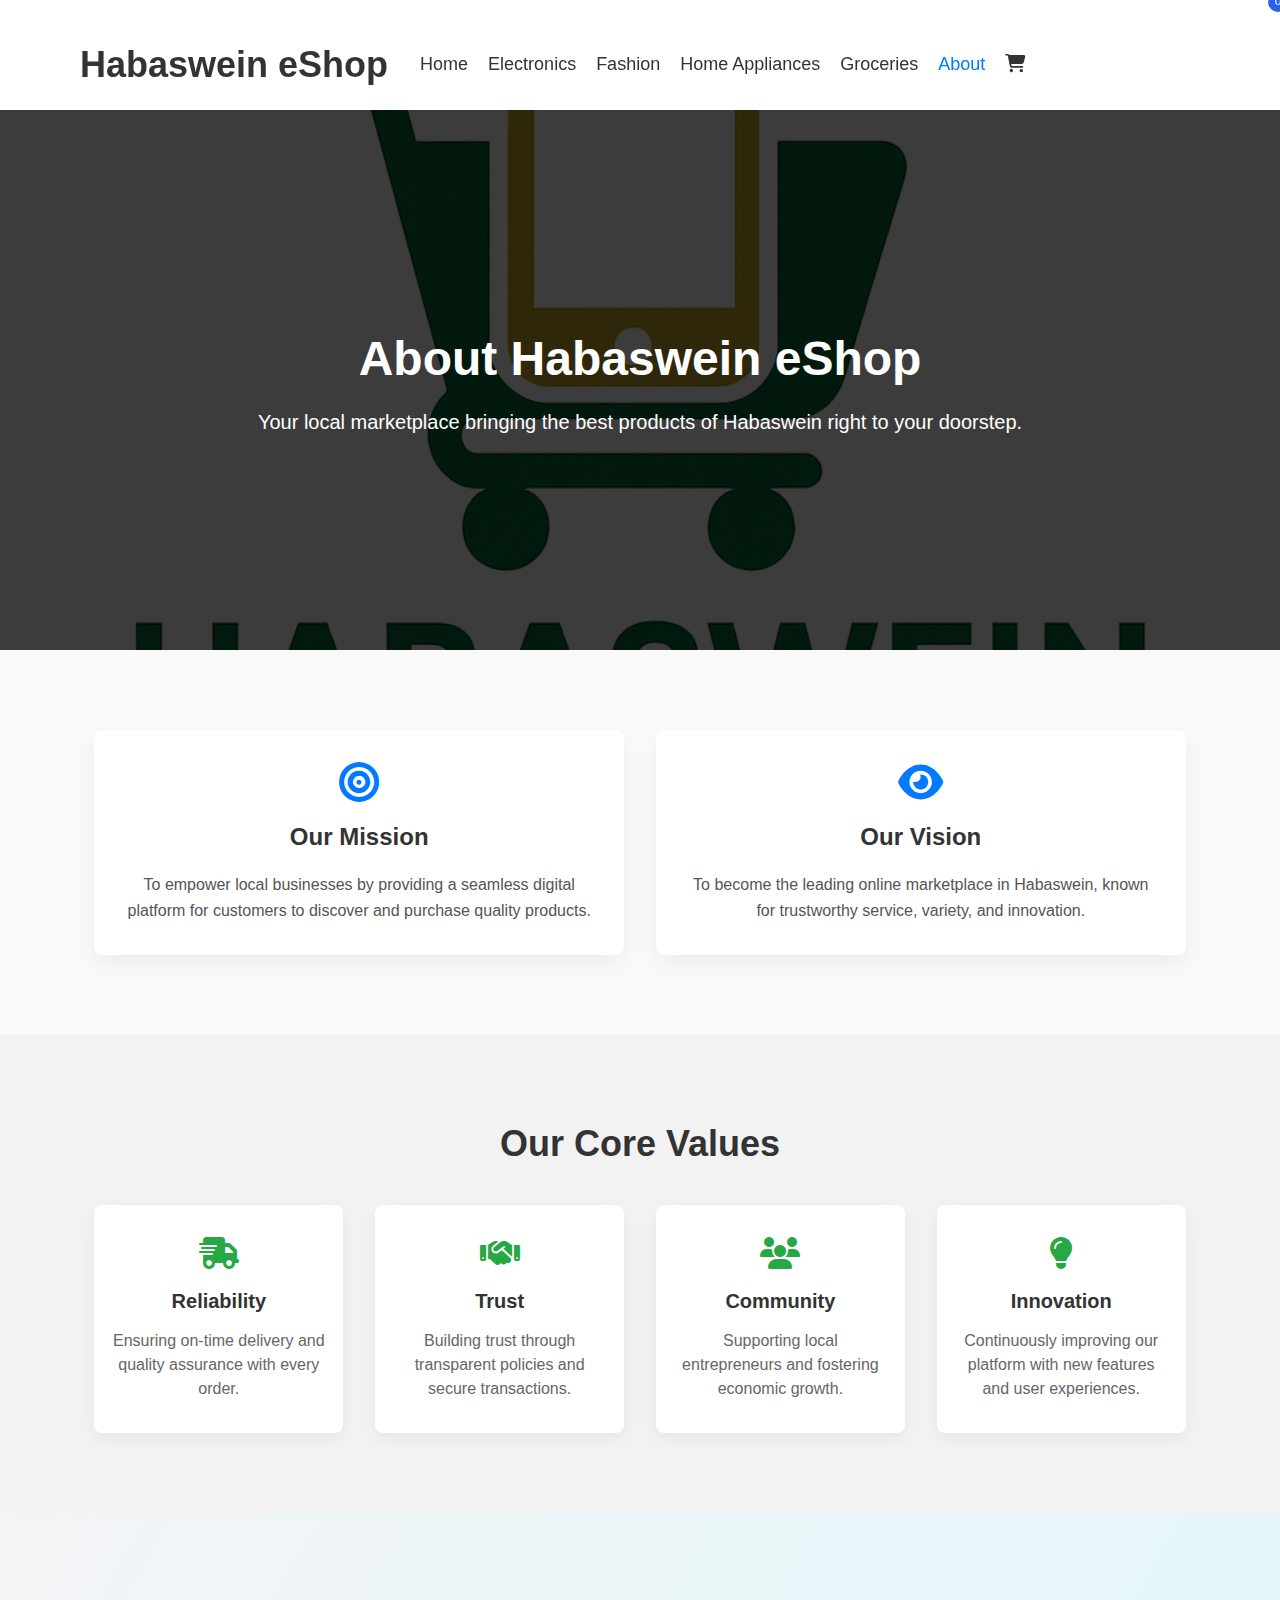
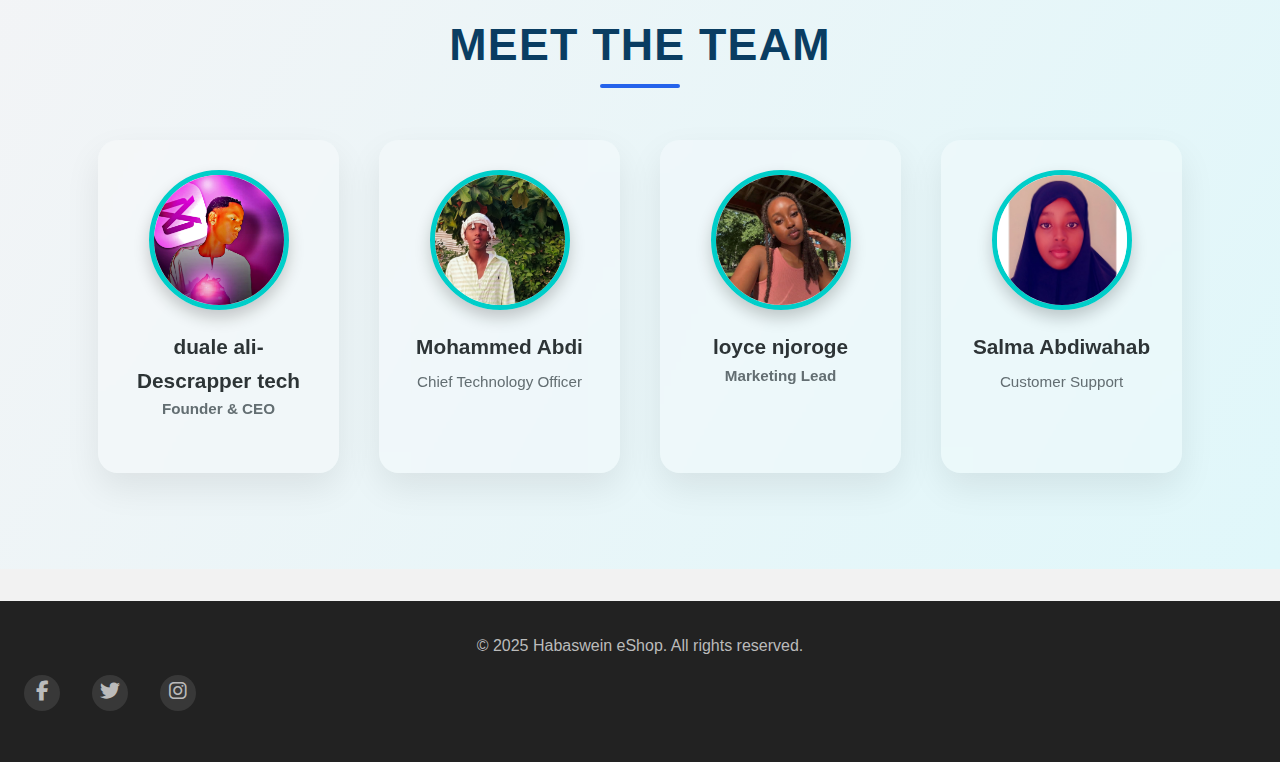
<file: about.html>
<!DOCTYPE html>
<html lang="en">
<head>
  <meta charset="UTF-8">
  <meta name="viewport" content="width=device-width, initial-scale=1.0">
  <title>About Us - Habaswein eShop</title>
  <link rel="stylesheet" href="css/style.css">
  <link rel="stylesheet" href="https://cdnjs.cloudflare.com/ajax/libs/font-awesome/6.5.0/css/all.min.css" />
</head>
<body>

  <!-- HEADER -->
  <header class="main-header">
    <div class="container nav-container">
      <h1 class="logo">Habaswein eShop</h1>
      <nav class="main-nav">
        <a href="index.html">Home</a>
        <a href="electronics.html">Electronics</a>
        <a href="fashion.html">Fashion</a>
        <a href="home-appliances.html">Home Appliances</a>
        <a href="groceries.html">Groceries</a>
        <a href="about.html" class="active">About</a>
        <a href="cart.html" class="cart-link">
          <i class="fas fa-shopping-cart"></i>
          <span id="cart-count" class="cart-count">0</span>
        </a>
      </nav>
    </div>
  </header>

  <!-- ABOUT HERO -->
  <section class="about-hero">
    <div class="container">
      <h2>About Habaswein eShop</h2>
      <p>Your local marketplace bringing the best products of Habaswein right to your doorstep.</p>
    </div>
  </section>

  <!-- MISSION & VISION -->
  <section class="about-mission">
    <div class="container grid-2">
      <div class="mission-item">
        <i class="fas fa-bullseye fa-3x"></i>
        <h3>Our Mission</h3>
        <p>To empower local businesses by providing a seamless digital platform for customers to discover and purchase quality products.</p>
      </div>
      <div class="mission-item">
        <i class="fas fa-eye fa-3x"></i>
        <h3>Our Vision</h3>
        <p>To become the leading online marketplace in Habaswein, known for trustworthy service, variety, and innovation.</p>
      </div>
    </div>
  </section>

  <!-- CORE VALUES -->
  <section class="about-values">
    <div class="container">
      <h2>Our Core Values</h2>
      <div class="values-grid">
        <div class="value-card">
          <i class="fas fa-shipping-fast fa-2x"></i>
          <h4>Reliability</h4>
          <p>Ensuring on-time delivery and quality assurance with every order.</p>
        </div>
        <div class="value-card">
          <i class="fas fa-handshake fa-2x"></i>
          <h4>Trust</h4>
          <p>Building trust through transparent policies and secure transactions.</p>
        </div>
        <div class="value-card">
          <i class="fas fa-users fa-2x"></i>
          <h4>Community</h4>
          <p>Supporting local entrepreneurs and fostering economic growth.</p>
        </div>
        <div class="value-card">
          <i class="fas fa-lightbulb fa-2x"></i>
          <h4>Innovation</h4>
          <p>Continuously improving our platform with new features and user experiences.</p>
        </div>
      </div>
    </div>
  </section>

  <!-- TEAM -->
<section class="about-team">
  <div class="container">
    <h2 class="section-title">Meet the Team</h2>
    <div class="team-grid">
      <div class="team-member wow">
        <div class="member-photo">
          <img src="assets/duale.jpg" alt="Founder">
        </div>
        <h4>duale ali-Descrapper tech
        <p>Founder & CEO</p>
      </div>
      <div class="team-member wow">
        <div class="member-photo">
          <img src="assets/mohamed abdi.jpg" alt="CTO">
        </div>
        <h4>Mohammed Abdi</h4>
        <p>Chief Technology Officer</p>
      </div>
      <div class="team-member wow">
        <div class="member-photo">
          <img src="assets/loyce.jpg" alt="Marketing Lead">
        </div>
        <h4>loyce njoroge
        <p>Marketing Lead</p>
      </div>
      <div class="team-member wow">
        <div class="member-photo">
          <img src="assets/Salma abdiwahab.jpg" alt="Customer Support">
        </div>
        <h4>Salma Abdiwahab</h4>
        <p>Customer Support</p>
      </div>
    </div>
  </div>
</section>

  <!-- FOOTER -->
  <footer class="main-footer">
    <div class="container-footer">
      <p>&copy; 2025 Habaswein eShop. All rights reserved.</p>
      <div class="social-links">
        <a href="#"><i class="fab fa-facebook-f"></i></a>
        <a href="#"><i class="fab fa-twitter"></i></a>
        <a href="#"><i class="fab fa-instagram"></i></a>
      </div>
    </div>
  </footer>

</body>
</html>
</file>
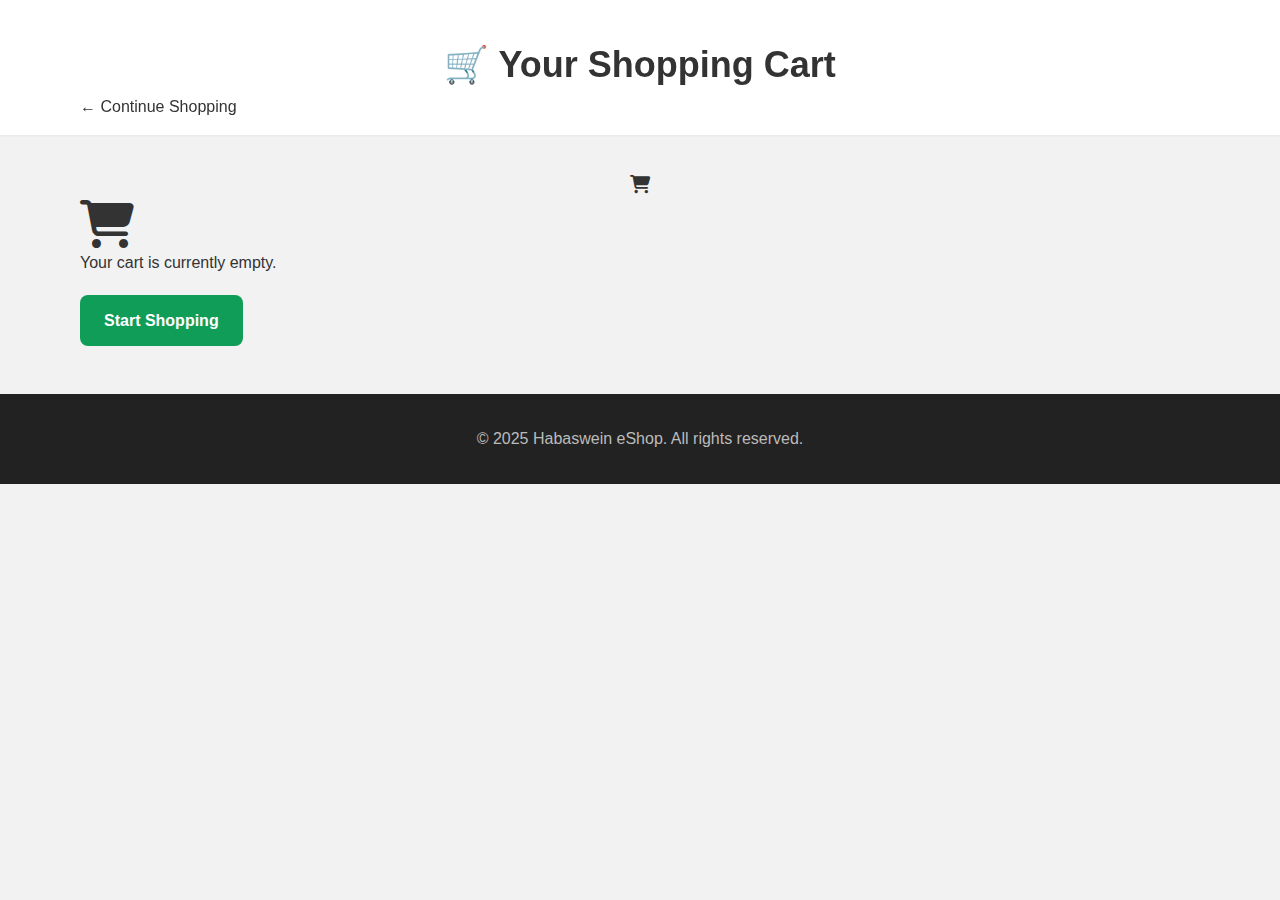
<file: cart.html>
<!DOCTYPE html>
<html lang="en">
<head>
  <meta charset="UTF-8" />
  <meta name="viewport" content="width=device-width, initial-scale=1.0"/>
  <title>Your Cart - Habaswein eShop</title>
  <link rel="stylesheet" href="css/style.css" />
  <link rel="stylesheet" href="https://cdnjs.cloudflare.com/ajax/libs/font-awesome/6.5.0/css/all.min.css" />
</head>
<body>

  <header class="main-header">
    <div class="container">
      <h1>🛒 Your Shopping Cart</h1>
      <a href="index.html" class="back-home">← Continue Shopping</a>
    </div>
  </header>

  <main class="cart-section container">
    
    <!-- Toast Notification -->
    <div id="toast-container" class="toast-container"></div>
    <nav class="main-nav">
  <!-- other nav links -->
  <a href="cart.html" class="cart-link">
    <i class="fas fa-shopping-cart"></i>
    <span id="cart-count" class="cart-count">0</span>
  </a>
</nav>


    <!-- Cart is empty message -->
    <div id="empty-cart" class="empty-cart">
      <i class="fas fa-shopping-cart fa-3x"></i>
      <p>Your cart is currently empty.</p>
      <a href="index.html" class="btn">Start Shopping</a>
    </div>

    <!-- Cart items -->
    <div id="cart-content" class="cart-content" style="display: none;">
      <table class="cart-table">
        <thead>
          <tr>
            <th>Product</th>
            <th>Price</th>
            <th>Quantity</th>
            <th>Subtotal</th>
            <th>Remove</th>
          </tr>
        </thead>
        <tbody id="cart-items">
          <!-- JavaScript will populate this -->
        </tbody>
      </table>

      <div class="cart-summary">
        <h3>Total: <span id="cart-total">Ksh 0</span></h3>
        <a href="checkout.html" class="btn checkout-btn">Proceed to Checkout</a>
      </div>
    </div>

  </main>

  <footer class="main-footer">
    <p>&copy; 2025 Habaswein eShop. All rights reserved.</p>
  </footer>

  <script src="js/script.js"></script>
</body>
</html>
</file>
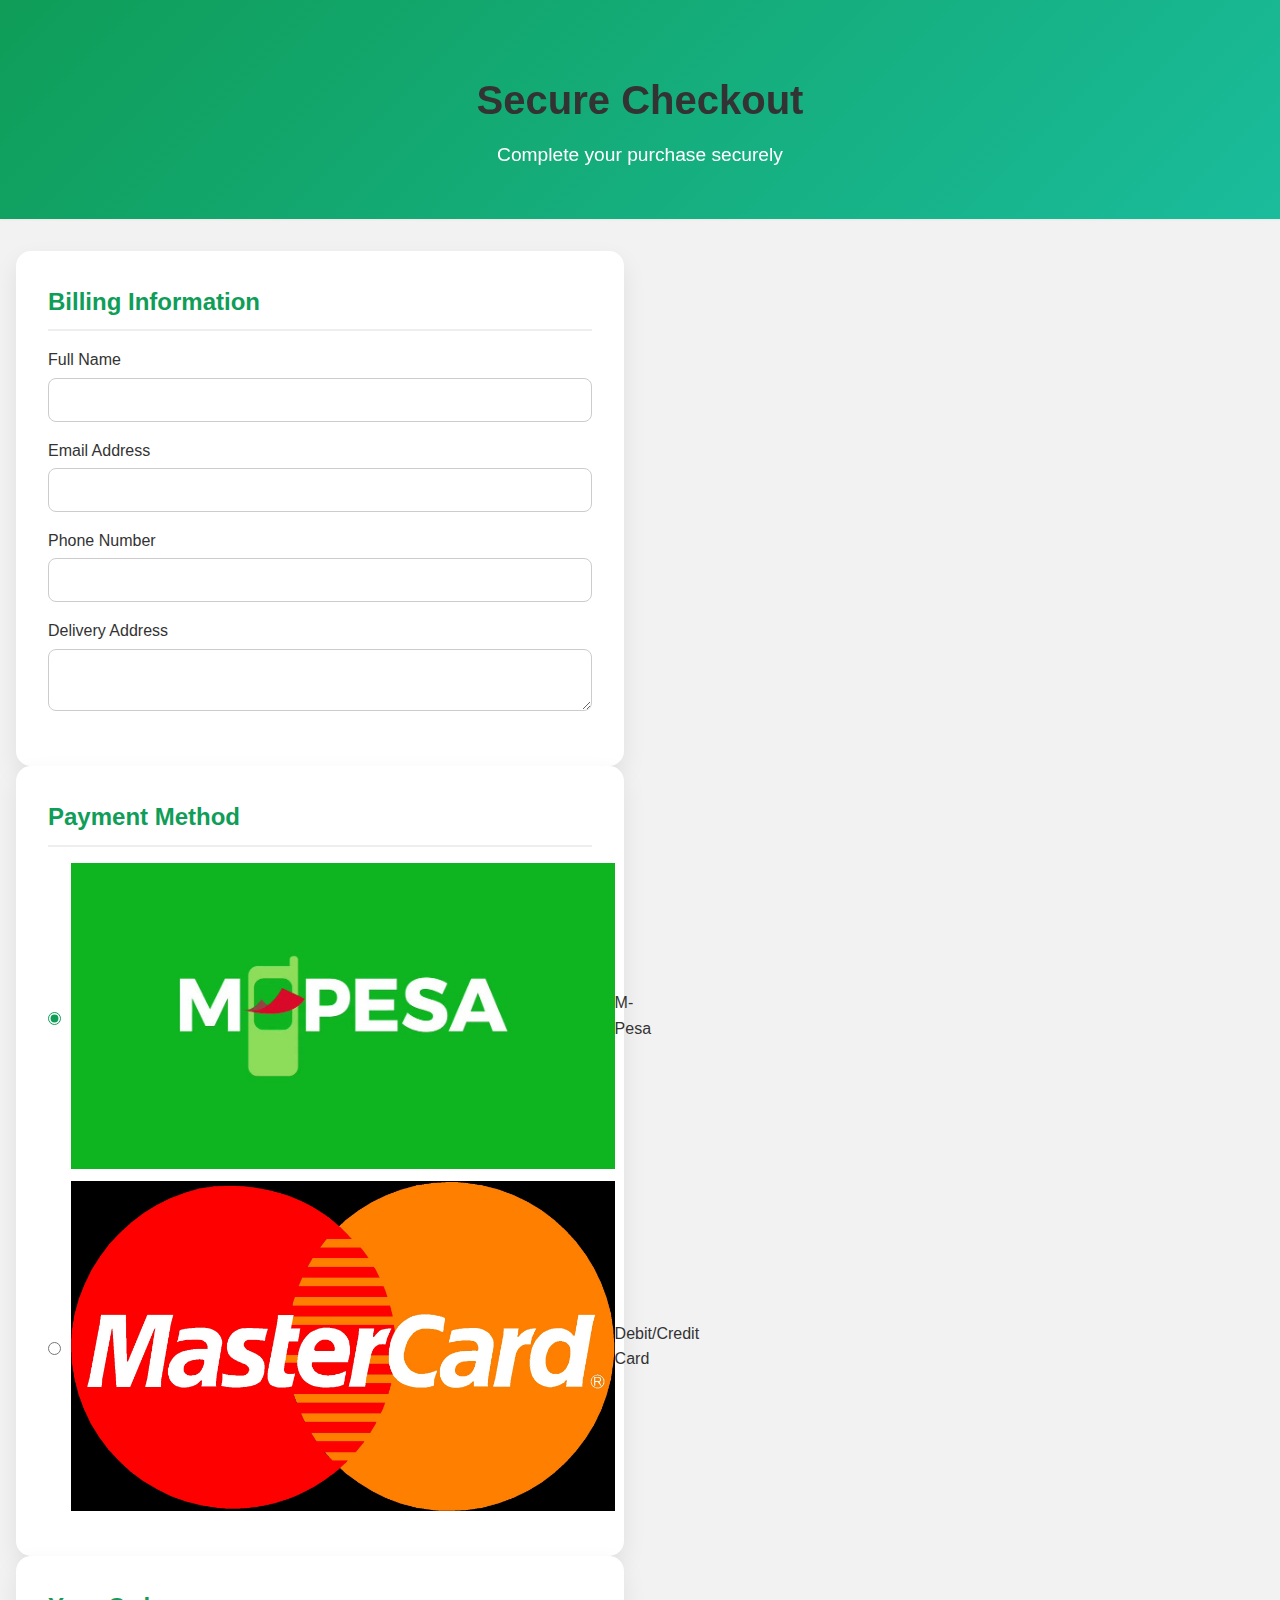
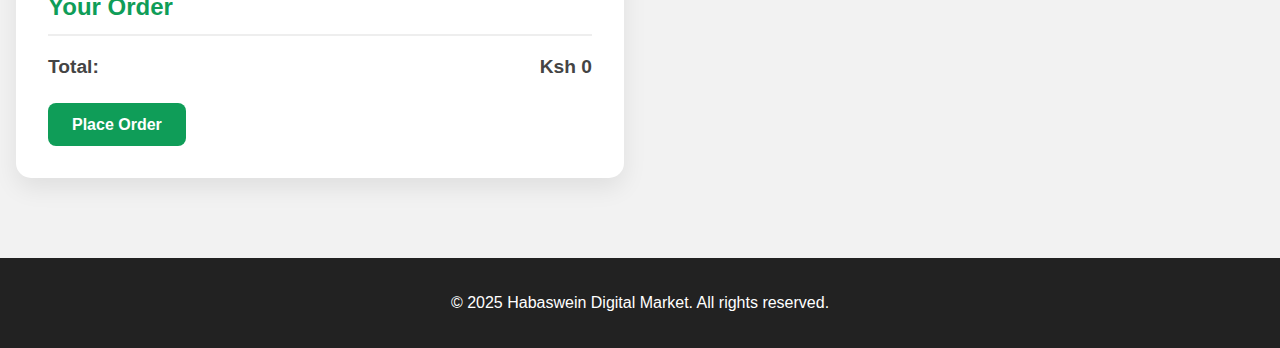
<file: checkout.html>
<!DOCTYPE html>
<html lang="en">

<head>
  <meta charset="UTF-8" />
  <meta name="viewport" cont"ent="width=device-width, initial-scale=1.0" />
  <title>Checkout - Habaswein Market</title>
  <link rel="stylesheet" href="css/style.css"/>
  <link rel="stylesheet" href="https://cdnjs.cloudflare.com/ajax/libs/font-awesome/6.0.0/css/all.min.css" />
</head>

<body>
  <!-- HEADER -->
  <header class="checkout-header">
    <div class="container">
      <h1>Secure Checkout</h1>
      <p>Complete your purchase securely</p>
    </div>
  </header>

  <!-- MAIN CHECKOUT SECTION -->
  <main class="checkout-container">
    <form class="checkout-form">
      <!-- Billing Details -->
      <section class="billing-details">
        <h2>Billing Information</h2>
        <label>Full Name <input type="text" name="fullname" required></label>
        <label>Email Address <input type="email" name="email" required></label>
        <label>Phone Number <input type="tel" name="phone" required></label>
        <label>Delivery Address <textarea name="address" required></textarea></label>
      </section>

      <!-- Payment Method -->
<section class="payment-method">
  <h2>Payment Method</h2>
  <label class="payment-option">
    <input type="radio" name="payment" value="mpesa" checked>
    <img src="assets/mpesa.jpg" alt="M-Pesa" class="payment-icon">
    <span>M-Pesa</span>
  </label>
  <label class="payment-option">
    <input type="radio" name="payment" value="card">
    <img src="assets/mastercard.jpg" alt="Card" class="payment-icon">
    <span>Debit/Credit Card</span>
  </label>
</section>


      <!-- Order Summary -->
      <section class="order-summary">
        <h2>Your Order</h2>
        <div class="summary-items">
          <!-- Dynamic product list will be inserted here -->
        </div>
        <div class="summary-total">
          <strong>Total:</strong>
          <span>Ksh <span id="total-price">0</span></span>
        </div>
        <button type="submit" class="btn btn-primary">Place Order</button>
      </section>
    </form>
  </main>

  <!-- FOOTER -->
  <footer class="checkout-footer">
    <div class="container">
      <p>&copy; 2025 Habaswein Digital Market. All rights reserved.</p>
    </div>
  </footer>

  <script src="js/script.js"></script>
</body>

</html>
</file>
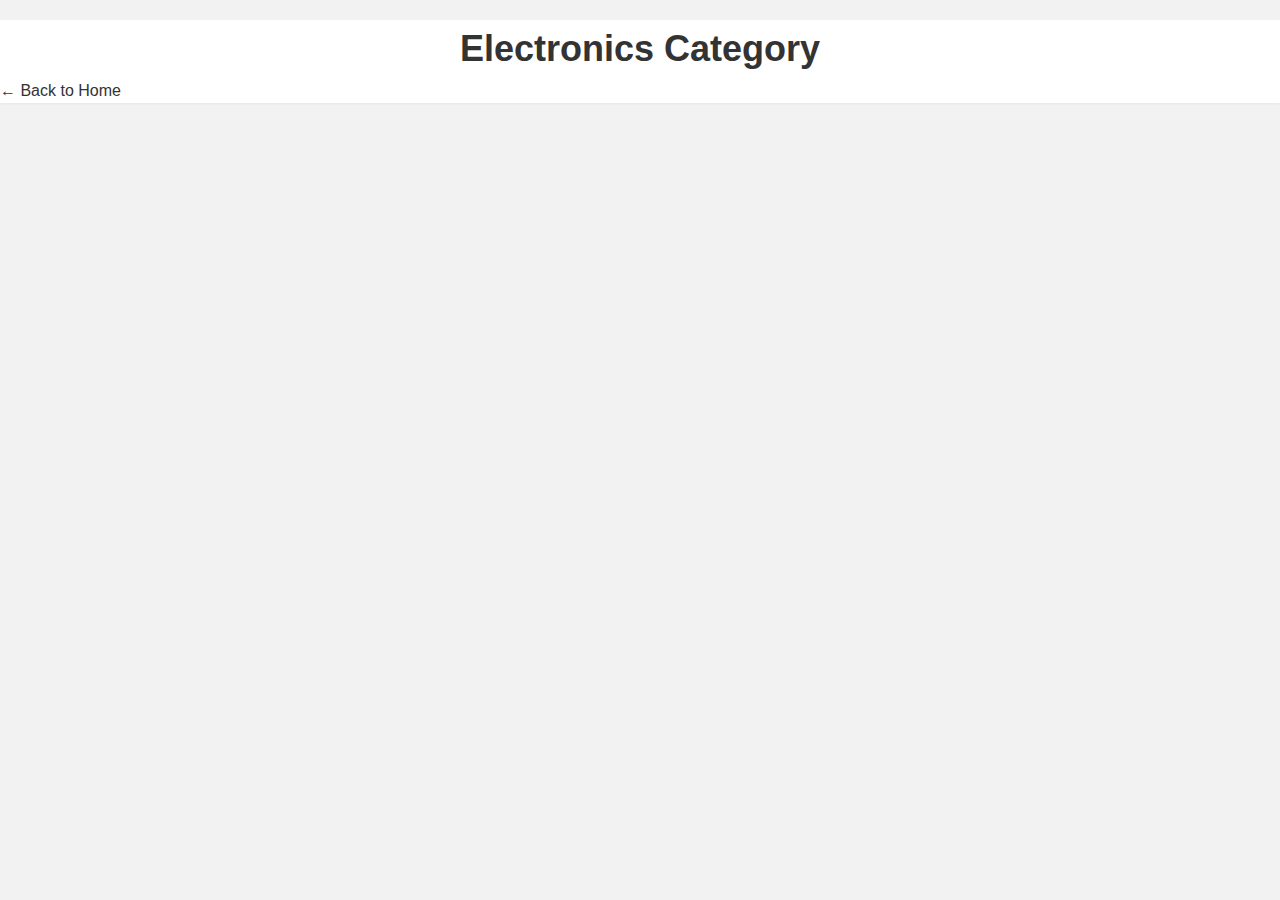
<file: electronics.html>
<!DOCTYPE html>
<html lang="en">
<head>
  <meta charset="UTF-8" />
  <meta name="viewport" content="width=device-width, initial-scale=1.0"/>
  <title>Electronics - Habaswein Shop</title>
  <link rel="stylesheet" href="css/style.css" />
  <link rel="stylesheet" href="https://cdnjs.cloudflare.com/ajax/libs/font-awesome/6.4.0/css/all.min.css">
</head>
<body>
  <header>
    <h1>Electronics Category</h1>
    <a href="index.html">← Back to Home</a>
  </header>

  <section class="product-grid">
    <!-- Add only electronics products here or just duplicate and filter manually -->
    <div class="product-card">
      <div class="product-image">
        <img src="assets/product1.jpg" alt="Wireless Headphones">
      </div>
      <div class="product-info">
        <h3>Wireless Headphones</h3>
        <p>Ksh 1,500</p>
      </div>
    </div>

    <div class="product-card">
      <div class="product-image">
        <img src="assets/product4.jpg" alt="Bluetooth Speaker">
      </div>
      <div class="product-info">
        <h3>Bluetooth Speaker</h3>
        <p>Ksh 2,200</p>
      </div>
    </div>
  </section>
</body>
</html>
</file>
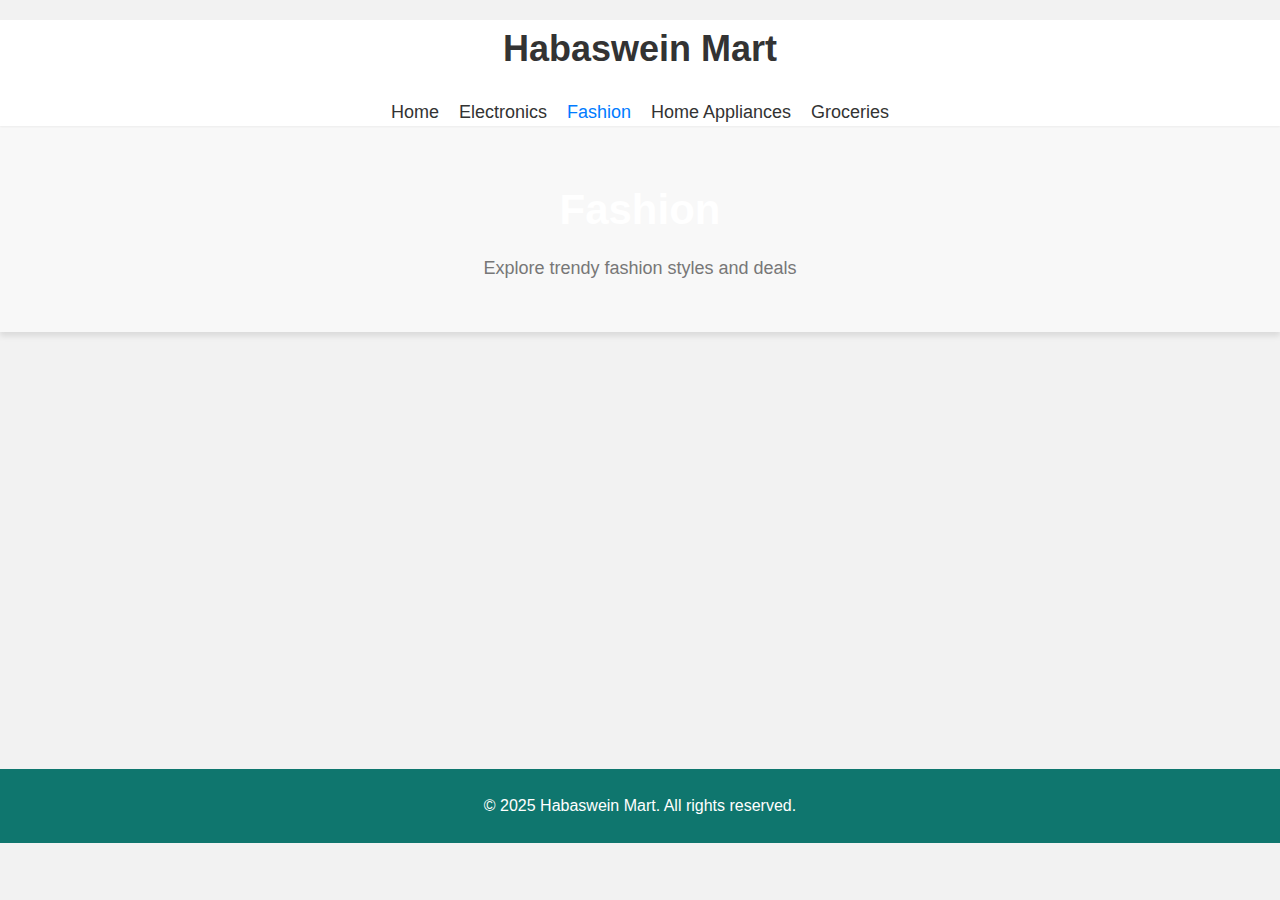
<file: fashion.html>
<!DOCTYPE html>
<html lang="en">
<head>
  <meta charset="UTF-8" />
  <meta name="viewport" content="width=device-width, initial-scale=1.0"/>
  <title>Fashion - Habaswein Mart</title>
  <link rel="stylesheet" href="css/style.css" />
  <link rel="stylesheet" href="https://cdnjs.cloudflare.com/ajax/libs/font-awesome/6.5.0/css/all.min.css" />
</head>
<body>

  <header>
    <h1>Habaswein Mart</h1>
    <nav>
      <a href="index.html">Home</a>
      <a href="electronics.html">Electronics</a>
      <a href="fashion.html" class="active">Fashion</a>
      <a href="home-appliances.html">Home Appliances</a>
      <a href="groceries.html">Groceries</a>
    </nav>
  </header>

  <main>
    <section class="category-hero">
      <h2>Fashion</h2>
      <p>Explore trendy fashion styles and deals</p>
    </section>

    <section class="product-grid">
      <div class="product-card">
        <div class="product-image">
          <img src="assets/product2.png" alt="Men's Sneakers">
        </div>
        <div class="product-info">
          <h3>Men's Sneakers</h3>
          <p class="product-price">Ksh 2,300</p>
          <button class="btn add-to-cart">Add to Cart</button>
        </div>
      </div>

      <!-- You can add more fashion products below -->
    </section>
  </main>

  <footer>
    <p>&copy; 2025 Habaswein Mart. All rights reserved.</p>
  </footer>

</body>
</html>
</file>
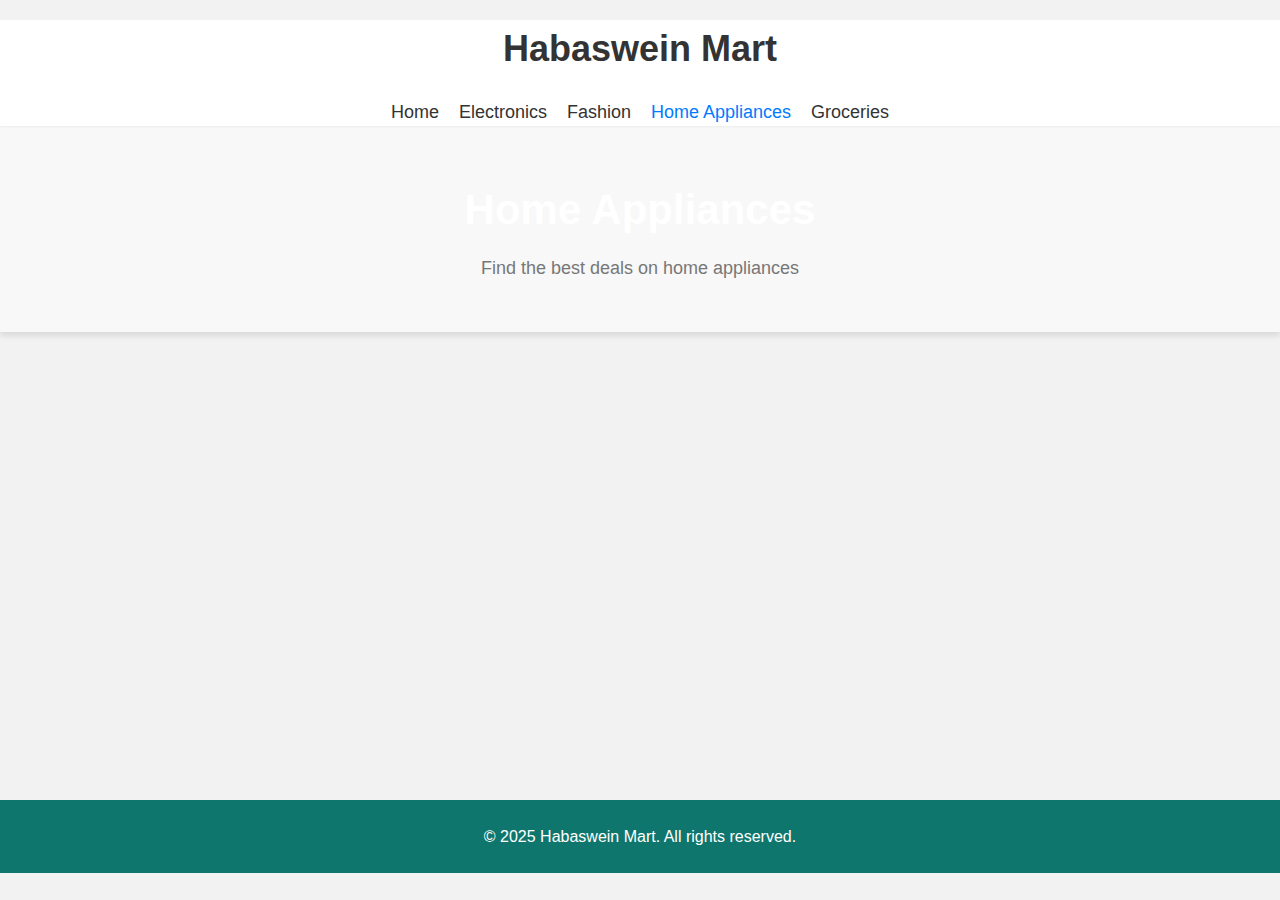
<file: home-appliances.html>
<!DOCTYPE html>
<html lang="en">
<head>
  <meta charset="UTF-8" />
  <meta name="viewport" content="width=device-width, initial-scale=1.0"/>
  <title>Home Appliances - Habaswein Mart</title>
  <link rel="stylesheet" href="css/style.css" />
  <link rel="stylesheet" href="https://cdnjs.cloudflare.com/ajax/libs/font-awesome/6.5.0/css/all.min.css" />
</head>
<body>

  <header>
    <h1>Habaswein Mart</h1>
    <nav>
      <a href="index.html">Home</a>
      <a href="electronics.html">Electronics</a>
      <a href="fashion.html">Fashion</a>
      <a href="home-appliances.html" class="active">Home Appliances</a>
      <a href="groceries.html">Groceries</a>
    </nav>
  </header>

  <main>
    <section class="category-hero">
      <h2>Home Appliances</h2>
      <p>Find the best deals on home appliances</p>
    </section>

    <section class="product-grid">
      <div class="product-card">
        <div class="product-image">
          <img src="assets/product4.jpg" alt="Bluetooth Speaker">
        </div>
        <div class="product-info">
          <h3>Bluetooth Speaker</h3>
          <p class="product-price">Ksh 2,200</p>
          <button class="btn add-to-cart">Add to Cart</button>
        </div>
      </div>

      <!-- You can add more home appliance products below -->
    </section>
  </main>

  <footer>
    <p>&copy; 2025 Habaswein Mart. All rights reserved.</p>
  </footer>

</body>
</html>
</file>
<file: css/style.css>
/* ===== BASE STYLES ===== */
:root {
  --primary: #2563eb;
  --primary-dark: #1d4ed8;
  --secondary: #f59e0b;
  --dark: #1e293b;
  --light: #f8fafc;
  --gray: #64748b;
  --gray-light: #e2e8f0;
  --success: #10b981;
  --danger: #ef4444;
  --warning: #f97316;
  --shadow-sm: 0 1px 2px 0 rgba(0, 0, 0, 0.05);
  --shadow: 0 1px 3px 0 rgba(0, 0, 0, 0.1), 0 1px 2px -1px rgba(0, 0, 0, 0.1);
  --shadow-md: 0 4px 6px -1px rgba(0, 0, 0, 0.1), 0 2px 4px -2px rgba(0, 0, 0, 0.1);
  --shadow-lg: 0 10px 15px -3px rgba(0, 0, 0, 0.1), 0 4px 6px -4px rgba(0, 0, 0, 0.1);
  --border-radius: 0.375rem;
  --border-radius-lg: 0.5rem;
  --transition: all 0.3s ease;
}

* {
  margin: 0;
  padding: 0;
  box-sizing: border-box;
}

html {
  scroll-behavior: smooth;
}

body {
  font-family: 'Poppins', sans-serif;
  color: var(--dark);
  background-color: #f9fafb;
  line-height: 1.6;
  overflow-x: hidden;
}

a {
  text-decoration: none;
  color: inherit;
}

img {
  max-width: 100%;
  height: auto;
  display: block;
}

ul {
  list-style: none;
}

button {
  cursor: pointer;
  font-family: inherit;
  border: none;
  background: none;
}

.container {
  width: 100%;
  max-width: 1200px;
  margin: 0 auto;
  padding: 0 1rem;
}

.btn {
  display: inline-block;
  padding: 0.75rem 1.5rem;
  background-color: var(--primary);
  color: white;
  border-radius: var(--border-radius);
  font-weight: 500;
  transition: var(--transition);
  text-align: center;
  border: 1px solid var(--primary);
}

.btn:hover {
  background-color: var(--primary-dark);
  transform: translateY(-2px);
  box-shadow: var(--shadow);
}

.btn-outline {
  background-color: transparent;
  color: var(--primary);
}

.btn-outline:hover {
  background-color: var(--primary);
  color: white;
}

.section-title {
  font-size: 2rem;
  font-weight: 700;
  margin-bottom: 2rem;
  position: relative;
  color: var(--dark);
  text-align: center;
}

.section-title::after {
  content: '';
  position: absolute;
  bottom: -0.5rem;
  left: 50%;
  transform: translateX(-50%);
  width: 80px;
  height: 4px;
  background-color: var(--primary);
  border-radius: 2px;
}

/* ===== LOADING SCREEN ===== */
.loading-screen {
  position: fixed;
  top: 0;
  left: 0;
  width: 100%;
  height: 100%;
  background-color: rgba(255, 255, 255, 0.9);
  display: flex;
  justify-content: center;
  align-items: center;
  z-index: 9999;
  transition: opacity 0.5s ease;
}

.loading-screen.hide {
  opacity: 0;
  pointer-events: none;
}

.loader {
  width: 48px;
  height: 48px;
  border: 5px solid var(--gray-light);
  border-bottom-color: var(--primary);
  border-radius: 50%;
  display: inline-block;
  animation: rotation 1s linear infinite;
}

@keyframes rotation {
  0% { transform: rotate(0deg); }
  100% { transform: rotate(360deg); }
}

/* ===== HEADER & NAVIGATION ===== */
header {
  background-color: white;
  box-shadow: var(--shadow-sm);
  position: sticky;
  top: 0;
  z-index: 100;
}

.navbar {
  display: flex;
  justify-content: space-between;
  align-items: center;
  padding: 1rem 0;
}

.logo img {
  height: 40px;
  width: auto;
}

.logo span {
  font-weight: 700;
  font-size: 1.25rem;
  margin-left: 0.5rem;
  color: var(--dark);
}

.nav-container {
  display: flex;
  align-items: center;
  gap: 2rem;
}

.nav-links {
  display: flex;
  gap: 1.5rem;
}

.nav-links a {
  font-weight: 500;
  transition: var(--transition);
  position: relative;
  padding: 0.5rem 0;
}

.nav-links a:hover {
  color: var(--primary);
}

.nav-links a.active {
  color: var(--primary);
  font-weight: 600;
}

.nav-links a.active::after {
  content: '';
  position: absolute;
  bottom: 0;
  left: 0;
  width: 100%;
  height: 2px;
  background-color: var(--primary);
}

.dropdown {
  position: relative;
}

.dropdown-menu {
  position: absolute;
  top: 100%;
  left: 0;
  background-color: white;
  width: 200px;
  box-shadow: var(--shadow-md);
  border-radius: var(--border-radius);
  padding: 0.5rem 0;
  opacity: 0;
  visibility: hidden;
  transform: translateY(10px);
  transition: var(--transition);
  z-index: 10;
}

.dropdown:hover .dropdown-menu {
  opacity: 1;
  visibility: visible;
  transform: translateY(0);
}

.dropdown-menu li a {
  display: block;
  padding: 0.5rem 1rem;
  transition: var(--transition);
}

.dropdown-menu li a:hover {
  background-color: var(--gray-light);
  color: var(--primary);
}

.search-box {
  display: flex;
  align-items: center;
  background-color: var(--gray-light);
  border-radius: var(--border-radius);
  padding: 0.5rem 1rem;
}

.search-box input {
  border: none;
  background: none;
  outline: none;
  width: 200px;
  padding: 0.25rem 0;
}

.search-box button {
  color: var(--gray);
  transition: var(--transition);
}

.search-box button:hover {
  color: var(--primary);
}

.user-actions {
  display: flex;
  gap: 1rem;
}

.user-actions button {
  font-size: 1.25rem;
  color: var(--dark);
  transition: var(--transition);
}

.user-actions button:hover {
  color: var(--primary);
}

.cart-btn {
  position: relative;
  display: flex;
  align-items: center;
}

.cart-count {
  position: absolute;
  top: -8px;
  right: -8px;
  background-color: var(--primary);
  color: white;
  width: 20px;
  height: 20px;
  border-radius: 50%;
  font-size: 0.75rem;
  display: flex;
  justify-content: center;
  align-items: center;
}

.hamburger {
  display: none;
  flex-direction: column;
  gap: 4px;
  cursor: pointer;
}

.hamburger span {
  width: 24px;
  height: 2px;
  background-color: var(--dark);
  transition: var(--transition);
}

/* User Modal */
.user-modal {
  position: fixed;
  top: 0;
  left: 0;
  width: 100%;
  height: 100%;
  background-color: rgba(0, 0, 0, 0.5);
  display: flex;
  justify-content: center;
  align-items: center;
  z-index: 1000;
  opacity: 0;
  visibility: hidden;
  transition: var(--transition);
}

.user-modal.active {
  opacity: 1;
  visibility: visible;
}

.modal-content {
  background-color: white;
  padding: 2rem;
  border-radius: var(--border-radius-lg);
  width: 100%;
  max-width: 400px;
  position: relative;
  box-shadow: var(--shadow-lg);
}

.close-modal {
  position: absolute;
  top: 1rem;
  right: 1rem;
  font-size: 1.5rem;
  cursor: pointer;
  color: var(--gray);
  transition: var(--transition);
}

.close-modal:hover {
  color: var(--danger);
}

.modal-content h3 {
  margin-bottom: 1.5rem;
  text-align: center;
}

.modal-content form {
  display: flex;
  flex-direction: column;
  gap: 1rem;
}

.modal-content input {
  padding: 0.75rem 1rem;
  border: 1px solid var(--gray-light);
  border-radius: var(--border-radius);
  outline: none;
  transition: var(--transition);
}

.modal-content input:focus {
  border-color: var(--primary);
}

.modal-content p {
  text-align: center;
  margin-top: 1rem;
}

.modal-content a {
  color: var(--primary);
  font-weight: 500;
}

/* ===== HERO SECTION ===== */
.hero {
  position: relative;
  height: 80vh;
  min-height: 500px;
  max-height: 800px;
  overflow: hidden;
}

.hero-slider {
  height: 100%;
  position: relative;
}

.slide {
  position: absolute;
  top: 0;
  left: 0;
  width: 100%;
  height: 100%;
  background-size: cover;
  background-position: center;
  display: flex;
  align-items: center;
  opacity: 0;
  transition: opacity 1s ease;
}

.slide.active {
  opacity: 1;
}

.slide:nth-child(1) {
  background-image: linear-gradient(rgba(0, 0, 0, 0.4), rgba(0, 0, 0, 0.4)), url('../assets/logo.png');
}

.slide:nth-child(2) {
  background-image: linear-gradient(rgba(0, 0, 0, 0.4), rgba(0, 0, 0, 0.4)), url('../assets/images/hero2.jpg');
}

.slide:nth-child(3) {
  background-image: linear-gradient(rgba(0, 0, 0, 0.4), rgba(0, 0, 0, 0.4)), url('../assets/images/hero3.jpg');
}

.hero-content {
  color: white;
  max-width: 600px;
  padding: 0 2rem;
  animation: fadeInUp 1s ease;
}

@keyframes fadeInUp {
  from {
    opacity: 0;
    transform: translateY(20px);
  }
  to {
    opacity: 1;
    transform: translateY(0);
  }
}

.hero-content h1 {
  font-size: 2.5rem;
  margin-bottom: 1rem;
  line-height: 1.2;
}

.hero-content p {
  font-size: 1.25rem;
  margin-bottom: 2rem;
}

.slider-controls {
  position: absolute;
  bottom: 2rem;
  left: 50%;
  transform: translateX(-50%);
  display: flex;
  align-items: center;
  gap: 1rem;
}

.slide-dots {
  display: flex;
  gap: 0.5rem;
}

.slide-dots .dot {
  width: 12px;
  height: 12px;
  border-radius: 50%;
  background-color: rgba(255, 255, 255, 0.5);
  cursor: pointer;
  transition: var(--transition);
}

.slide-dots .dot.active {
  background-color: white;
  transform: scale(1.2);
}

.prev-slide,
.next-slide {
  background-color: rgba(255, 255, 255, 0.2);
  color: white;
  width: 40px;
  height: 40px;
  border-radius: 50%;
  display: flex;
  justify-content: center;
  align-items: center;
  transition: var(--transition);
}

.prev-slide:hover,
.next-slide:hover {
  background-color: rgba(255, 255, 255, 0.4);
}

/* ===== FEATURED CATEGORIES ===== */
.featured-categories {
  padding: 5rem 0;
  background-color: white;
}

.categories-grid {
  display: grid;
  grid-template-columns: repeat(auto-fit, minmax(200px, 1fr));
  gap: 2rem;
  margin-top: 2rem;
}

.category-card {
  background-color: var(--light);
  border-radius: var(--border-radius-lg);
  padding: 2rem 1rem;
  text-align: center;
  transition: var(--transition);
  box-shadow: var(--shadow-sm);
}

.category-card:hover {
  transform: translateY(-5px);
  box-shadow: var(--shadow);
}

.category-icon {
  width: 80px;
  height: 80px;
  background-color: var(--primary);
  border-radius: 50%;
  display: flex;
  justify-content: center;
  align-items: center;
  margin: 0 auto 1rem;
  color: white;
  font-size: 1.5rem;
  transition: var(--transition);
}

.category-card:hover .category-icon {
  background-color: var(--primary-dark);
  transform: scale(1.1);
}

.category-card h3 {
  font-size: 1.25rem;
  font-weight: 600;
}

/* ===== FEATURED PRODUCTS ===== */
.featured-products {
  padding: 5rem 0;
  background-color: #f9fafb;
}

.section-header {
  display: flex;
  justify-content: space-between;
  align-items: center;
  margin-bottom: 2rem;
}

.view-all {
  display: flex;
  align-items: center;
  gap: 0.5rem;
  color: var(--primary);
  font-weight: 500;
  transition: var(--transition);
}

.view-all:hover {
  color: var(--primary-dark);
  gap: 0.75rem;
}

.product-grid {
  display: grid;
  grid-template-columns: repeat(auto-fill, minmax(250px, 1fr));
  gap: 2rem;
}

.product-card {
  background-color: white;
  border-radius: var(--border-radius-lg);
  overflow: hidden;
  box-shadow: var(--shadow-sm);
  transition: var(--transition);
  position: relative;
}

.product-card:hover {
  transform: translateY(-5px);
  box-shadow: var(--shadow);
}

.product-badge {
  position: absolute;
  top: 1rem;
  left: 1rem;
  background-color: var(--primary);
  color: white;
  padding: 0.25rem 0.75rem;
  border-radius: var(--border-radius);
  font-size: 0.875rem;
  font-weight: 500;
  z-index: 1;
}

.product-badge.new {
  background-color: var(--success);
}

.product-image {
  position: relative;
  overflow: hidden;
}

.product-image img {
  width: 100%;
  height: 200px;
  object-fit: cover;
  transition: transform 0.5s ease;
}

.product-card:hover .product-image img {
  transform: scale(1.05);
}

.product-actions {
  position: absolute;
  top: 50%;
  left: 50%;
  transform: translate(-50%, -50%);
  display: flex;
  gap: 1rem;
  opacity: 0;
  transition: var(--transition);
}

.product-card:hover .product-actions {
  opacity: 1;
}

.quick-view,
.add-wishlist {
  width: 40px;
  height: 40px;
  background-color: white;
  border-radius: 50%;
  display: flex;
  justify-content: center;
  align-items: center;
  box-shadow: var(--shadow);
  color: var(--dark);
  transition: var(--transition);
}

.quick-view:hover,
.add-wishlist:hover {
  background-color: var(--primary);
  color: white;
}

.product-info {
  padding: 1.5rem;
}

.product-info h3 {
  font-size: 1.125rem;
  margin-bottom: 0.5rem;
  font-weight: 600;
}

.product-rating {
  display: flex;
  align-items: center;
  gap: 0.25rem;
  margin-bottom: 0.75rem;
  color: var(--secondary);
}

.product-rating span {
  color: var(--gray);
  font-size: 0.875rem;
  margin-left: 0.25rem;
}

.product-price {
  display: flex;
  align-items: center;
  gap: 0.75rem;
  margin-bottom: 1rem;
}

.current-price {
  font-size: 1.25rem;
  font-weight: 700;
  color: var(--primary);
}

.original-price {
  font-size: 1rem;
  color: var(--gray);
  text-decoration: line-through;
}

.add-to-cart {
  width: 100%;
  padding: 0.75rem;
  font-size: 0.875rem;
}

/* ===== DEAL OF THE DAY ===== */
.daily-deal {
  padding: 5rem 0;
  background-color: white;
}

.deal-container {
  display: grid;
  grid-template-columns: repeat(auto-fit, minmax(300px, 1fr));
  gap: 3rem;
  align-items: center;
}

.deal-image {
  border-radius: var(--border-radius-lg);
  overflow: hidden;
  box-shadow: var(--shadow);
}

.deal-image img {
  width: 100%;
  height: auto;
}

.deal-content {
  display: flex;
  flex-direction: column;
  gap: 1rem;
}

.deal-content h2 {
  font-size: 1.5rem;
  color: var(--danger);
  text-transform: uppercase;
  letter-spacing: 1px;
}

.deal-content h3 {
  font-size: 2rem;
  font-weight: 700;
}

.deal-rating {
  display: flex;
  align-items: center;
  gap: 0.25rem;
  color: var(--secondary);
}

.deal-rating span {
  color: var(--gray);
  font-size: 0.875rem;
  margin-left: 0.25rem;
}

.deal-price {
  display: flex;
  align-items: center;
  gap: 1rem;
  margin: 1rem 0;
}

.deal-price .current {
  font-size: 2rem;
  font-weight: 700;
  color: var(--primary);
}

.deal-price .original {
  font-size: 1.5rem;
  color: var(--gray);
  text-decoration: line-through;
}

.deal-price .discount {
  background-color: var(--danger);
  color: white;
  padding: 0.25rem 0.75rem;
  border-radius: var(--border-radius);
  font-weight: 500;
}

.deal-timer {
  margin: 1.5rem 0;
}

.deal-timer h4 {
  margin-bottom: 1rem;
  font-size: 1.125rem;
}

.timer {
  display: flex;
  gap: 1rem;
}

.timer-box {
  background-color: var(--dark);
  color: white;
  padding: 0.5rem 1rem;
  border-radius: var(--border-radius);
  text-align: center;
  min-width: 70px;
}

.timer-box span:first-child {
  font-size: 1.5rem;
  font-weight: 700;
  display: block;
}

.timer-box span:last-child {
  font-size: 0.75rem;
  opacity: 0.8;
}

.deal-btn {
  background-color: var(--danger);
  border-color: var(--danger);
  padding: 1rem 2rem;
  font-size: 1.125rem;
  font-weight: 600;
  margin-top: 1rem;
}

.deal-btn:hover {
  background-color: #dc2626;
  border-color: #dc2626;
}

/* ===== TESTIMONIALS ===== */
.testimonials {
  padding: 5rem 0;
  background-color: #f9fafb;
}

.testimonial-slider {
  max-width: 800px;
  margin: 0 auto;
  position: relative;
}

.testimonial {
  display: none;
  padding: 2rem;
}

.testimonial.active {
  display: block;
  animation: fadeIn 0.5s ease;
}

@keyframes fadeIn {
  from { opacity: 0; }
  to { opacity: 1; }
}

.testimonial-content {
  background-color: white;
  padding: 2rem;
  border-radius: var(--border-radius-lg);
  box-shadow: var(--shadow-sm);
  position: relative;
}

.testimonial-content::before {
  content: '"';
  position: absolute;
  top: 1rem;
  left: 1rem;
  font-size: 4rem;
  color: var(--gray-light);
  font-family: serif;
  line-height: 1;
}

.rating {
  color: var(--secondary);
  margin-bottom: 1rem;
}

.testimonial-content p {
  font-size: 1.125rem;
  font-style: italic;
  margin-bottom: 1.5rem;
  position: relative;
  z-index: 1;
}

.customer {
  display: flex;
  align-items: center;
  gap: 1rem;
}

.customer img {
  width: 50px;
  height: 50px;
  border-radius: 50%;
  object-fit: cover;
}

.customer-info h4 {
  font-weight: 600;
}

.customer-info span {
  color: var(--gray);
  font-size: 0.875rem;
}

.testimonial-dots {
  display: flex;
  justify-content: center;
  gap: 0.5rem;
  margin-top: 2rem;
}

.testimonial-dots .dot {
  width: 12px;
  height: 12px;
  border-radius: 50%;
  background-color: var(--gray-light);
  cursor: pointer;
  transition: var(--transition);
}

.testimonial-dots .dot.active {
  background-color: var(--primary);
  transform: scale(1.2);
}

/* ===== ABOUT PREVIEW ===== */
.about-preview {
  padding: 5rem 0;
  background-color: white;
}

.about-container {
  display: grid;
  grid-template-columns: repeat(auto-fit, minmax(300px, 1fr));
  gap: 3rem;
  align-items: center;
}

.about-content h2 {
  font-size: 2rem;
  margin-bottom: 2rem;
}

.about-features {
  display: grid;
  grid-template-columns: repeat(auto-fit, minmax(200px, 1fr));
  gap: 2rem;
  margin-bottom: 2rem;
}

.feature {
  display: flex;
  flex-direction: column;
  align-items: flex-start;
  gap: 0.75rem;
}

.feature i {
  font-size: 2rem;
  color: var(--primary);
}

.feature h3 {
  font-size: 1.25rem;
  font-weight: 600;
}

.feature p {
  color: var(--gray);
}

.about-image {
  border-radius: var(--border-radius-lg);
  overflow: hidden;
  box-shadow: var(--shadow);
}

.about-image img {
  width: 100%;
  height: auto;
}

/* ===== NEWSLETTER ===== */
.newsletter {
  padding: 4rem 0;
  background-color: var(--primary);
  color: white;
}

.newsletter-container {
  max-width: 800px;
  margin: 0 auto;
  text-align: center;
}

.newsletter-content h2 {
  font-size: 2rem;
  margin-bottom: 1rem;
}

.newsletter-content p {
  font-size: 1.125rem;
  opacity: 0.9;
  margin-bottom: 2rem;
}

#newsletter-form {
  display: flex;
  max-width: 500px;
  margin: 0 auto;
}

.form-group {
  display: flex;
  width: 100%;
}

#newsletter-form input {
  flex: 1;
  padding: 1rem;
  border: none;
  border-radius: var(--border-radius) 0 0 var(--border-radius);
  outline: none;
}

#newsletter-form button {
  padding: 0 2rem;
  background-color: var(--dark);
  color: white;
  border: none;
  border-radius: 0 var(--border-radius) var(--border-radius) 0;
  cursor: pointer;
  transition: var(--transition);
}

#newsletter-form button:hover {
  background-color: #1e293b;
}

.form-message {
  margin-top: 1rem;
  font-size: 0.875rem;
}

/* ===== FOOTER ===== */
footer {
  background-color: var(--dark);
  color: white;
  padding: 4rem 0 0;
}

.footer-container {
  display: grid;
  grid-template-columns: repeat(auto-fit, minmax(200px, 1fr));
  gap: 3rem;
  margin-bottom: 3rem;
}

.footer-section {
  display: flex;
  flex-direction: column;
  gap: 1rem;
}

.footer-logo {
  display: flex;
  align-items: center;
  gap: 0.75rem;
  margin-bottom: 1rem;
}

.footer-logo img {
  height: 40px;
}

.footer-logo h3 {
  font-size: 1.25rem;
  font-weight: 600;
}

.footer-section p {
  opacity: 0.8;
  font-size: 0.875rem;
  line-height: 1.7;
}

.payment-methods {
  display: flex;
  align-items: center;
  gap: 0.75rem;
  margin-top: 1rem;
}

.payment-methods img {
  height: 25px;
  width: auto;
  filter: brightness(0) invert(1);
}

.footer-section h3 {
  font-size: 1.25rem;
  font-weight: 600;
  margin-bottom: 1rem;
  position: relative;
  padding-bottom: 0.75rem;
}

.footer-section h3::after {
  content: '';
  position: absolute;
  bottom: 0;
  left: 0;
  width: 40px;
  height: 2px;
  background-color: var(--primary);
}

.footer-section ul {
  display: flex;
  flex-direction: column;
  gap: 0.75rem;
}

.footer-section ul a {
  opacity: 0.8;
  font-size: 0.875rem;
  transition: var(--transition);
}

.footer-section ul a:hover {
  opacity: 1;
  color: var(--primary);
  padding-left: 5px;
}

.contact-info {
  display: flex;
  flex-direction: column;
  gap: 1rem;
}

.contact-info li {
  display: flex;
  align-items: center;
  gap: 0.75rem;
  font-size: 0.875rem;
  opacity: 0.8;
}

.contact-info i {
  color: var(--primary);
}

.social-links {
  display: flex;
  gap: 1rem;
  margin-top: 1rem;
}

.social-links a {
  width: 36px;
  height: 36px;
  background-color: rgba(255, 255, 255, 0.1);
  border-radius: 50%;
  display: flex;
  justify-content: center;
  align-items: center;
  transition: var(--transition);
}

.social-links a:hover {
  background-color: var(--primary);
  transform: translateY(-3px);
}

.footer-bottom {
  padding: 1.5rem 0;
  border-top: 1px solid rgba(255, 255, 255, 0.1);
  display: flex;
  justify-content: space-between;
  align-items: center;
  font-size: 0.875rem;
  opacity: 0.8;
}

.back-to-top {
  width: 40px;
  height: 40px;
  background-color: var(--primary);
  border-radius: 50%;
  display: flex;
  justify-content: center;
  align-items: center;
  cursor: pointer;
  transition: var(--transition);
}

.back-to-top:hover {
  background-color: var(--primary-dark);
  transform: translateY(-3px);
}

/* ===== QUICK VIEW MODAL ===== */
.quick-view-modal {
  position: fixed;
  top: 0;
  left: 0;
  width: 100%;
  height: 100%;
  background-color: rgba(0, 0, 0, 0.5);
  display: flex;
  justify-content: center;
  align-items: center;
  z-index: 1000;
  opacity: 0;
  visibility: hidden;
  transition: var(--transition);
}

.quick-view-modal.active {
  opacity: 1;
  visibility: visible;
}

.quick-view-modal .modal-content {
  background-color: white;
  border-radius: var(--border-radius-lg);
  width: 90%;
  max-width: 900px;
  max-height: 90vh;
  overflow-y: auto;
}

.modal-body {
  display: grid;
  grid-template-columns: repeat(auto-fit, minmax(300px, 1fr));
  gap: 2rem;
  padding: 2rem;
}

.modal-product-image {
  border-radius: var(--border-radius);
  overflow: hidden;
}

.modal-product-image img {
  width: 100%;
  height: auto;
}

.modal-product-info h2 {
  font-size: 1.75rem;
  margin-bottom: 1rem;
}

.modal-product-rating {
  display: flex;
  align-items: center;
  gap: 0.5rem;
  margin-bottom: 1rem;
  color: var(--secondary);
}

.modal-product-price {
  font-size: 1.5rem;
  font-weight: 700;
  color: var(--primary);
  margin-bottom: 1.5rem;
}

.modal-product-description {
  margin-bottom: 1.5rem;
  color: var(--gray);
  line-height: 1.7;
}

.modal-product-actions {
  display: flex;
  gap: 1rem;
  margin-bottom: 1.5rem;
}

.quantity-selector {
  display: flex;
  align-items: center;
  border: 1px solid var(--gray-light);
  border-radius: var(--border-radius);
}

.quantity-selector button {
  width: 40px;
  height: 40px;
  display: flex;
  justify-content: center;
  align-items: center;
  font-size: 1.25rem;
  color: var(--gray);
}

.quantity-selector input {
  width: 50px;
  height: 40px;
  text-align: center;
  border: none;
  border-left: 1px solid var(--gray-light);
  border-right: 1px solid var(--gray-light);
  font-weight: 500;
}

.modal-add-to-cart {
  flex: 1;
  background-color: var(--primary);
  color: white;
  border-radius: var(--border-radius);
  font-weight: 500;
  transition: var(--transition);
}

.modal-add-to-cart:hover {
  background-color: var(--primary-dark);
}

.modal-product-meta {
  border-top: 1px solid var(--gray-light);
  padding-top: 1.5rem;
}

.modal-product-meta p {
  display: flex;
  gap: 0.5rem;
  margin-bottom: 0.5rem;
  font-size: 0.875rem;
}

.modal-product-meta span:first-child {
  font-weight: 500;
  min-width: 100px;
}

/* ===== RESPONSIVE STYLES ===== */
@media (max-width: 992px) {
  .nav-links {
    gap: 1rem;
  }
  
  .search-box input {
    width: 150px;
  }
}

@media (max-width: 768px) {
  .hamburger {
    display: flex;
  }
  
  .nav-container {
    position: fixed;
    top: 80px;
    left: 0;
    width: 100%;
    background-color: white;
    flex-direction: column;
    align-items: flex-start;
    padding: 2rem;
    box-shadow: var(--shadow);
    transform: translateY(-150%);
    transition: transform 0.3s ease;
    z-index: 99;
  }
  
  .nav-container.active {
    transform: translateY(0);
  }
  
  .nav-links {
    flex-direction: column;
    width: 100%;
  }
  
  .dropdown-menu {
    position: static;
    width: 100%;
    box-shadow: none;
    opacity: 1;
    visibility: visible;
    transform: none;
    padding-left: 1rem;
  }
  
  .search-box {
    width: 100%;
    margin: 1rem 0;
  }
  
  .search-box input {
    width: 100%;
  }
  
  .hero-content h1 {
    font-size: 2rem;
  }
  
  .hero-content p {
    font-size: 1rem;
  }
  
  .section-title {
    font-size: 1.75rem;
  }
  
  .deal-content h3 {
    font-size: 1.75rem;
  }
  
  .deal-price .current {
    font-size: 1.75rem;
  }
  
  .deal-price .original {
    font-size: 1.25rem;
  }
}

@media (max-width: 576px) {
  .hero {
    height: 70vh;
    min-height: 400px;
  }
  
  .logo span {
    display: none;
  }
  
  .hero-content {
    text-align: center;
    padding: 0 1rem;
  }
  
  .hero-content h1 {
    font-size: 1.75rem;
  }
  
  .categories-grid {
    grid-template-columns: repeat(2, 1fr);
  }
  
  .deal-container {
    grid-template-columns: 1fr;
  }
  
  .deal-content {
    text-align: center;
  }
  
  .deal-timer h4 {
    text-align: center;
  }
  
  .timer {
    justify-content: center;
  }
  
  .footer-container {
    grid-template-columns: 1fr;
  }
  
  .footer-bottom {
    flex-direction: column;
    gap: 1rem;
  }
  
  #newsletter-form {
    flex-direction: column;
    gap: 0.5rem;
  }
  
  #newsletter-form input,
  #newsletter-form button {
    border-radius: var(--border-radius);
  }
}

/* ===== UTILITY CLASSES ===== */
.text-center {
  text-align: center;
}

.mb-1 { margin-bottom: 0.5rem; }
.mb-2 { margin-bottom: 1rem; }
.mb-3 { margin-bottom: 1.5rem; }
.mb-4 { margin-bottom: 2rem; }
.mb-5 { margin-bottom: 3rem; }

.py-1 { padding-top: 0.5rem; padding-bottom: 0.5rem; }
.py-2 { padding-top: 1rem; padding-bottom: 1rem; }
.py-3 { padding-top: 1.5rem; padding-bottom: 1.5rem; }
.py-4 { padding-top: 2rem; padding-bottom: 2rem; }
.py-5 { padding-top: 3rem; padding-bottom: 3rem; }

.hidden {
  display: none !important;
}
.hero {
  position: relative;
  overflow: hidden;
  height: 100vh;
}

.hero-slider {
  display: flex;
  position: relative;
  height: 100%;
}

.slide {
  min-width: 100%;
  height: 100%;
  background-size: cover;
  background-position: center;
  display: none;
  position: relative;
  animation: fade 1s ease-in-out;
}

.slide.active {
  display: block;
}

.overlay {
  position: absolute;
  top: 0;
  left: 0;
  right: 0;
  bottom: 0;
  background: rgba(10, 20, 40, 0.6); /* dark blue tint */
  backdrop-filter: blur(5px); /* creates the blur */
  z-index: 1;
}

.hero-content {
  position: relative;
  z-index: 2;
  color: white;
  text-align: center;
  top: 50%;
  transform: translateY(-50%);
  padding: 0 20px;
  text-shadow: 1px 1px 6px rgba(0, 0, 0, 0.7);
}

.btn {
  margin-top: 20px;
  padding: 12px 25px;
  background-color: #ff6600;
  color: white;
  border: none;
  border-radius: 30px;
  text-decoration: none;
  font-weight: bold;
  transition: background 0.3s ease;
}

.btn:hover {
  background-color: #e65c00;
}

@keyframes fade {
  from { opacity: 0; }
  to { opacity: 1; }
}
@media (max-width: 768px) {
  .hero-content h1 {
    font-size: 1.5rem;
  }

  .hero-content p {
    font-size: 1rem;
  }

  .btn {
    padding: 10px 20px;
    font-size: 0.9rem;
  }

  .slide {
    background-position: center center;
  }
}

/* General Styles */
* {
  margin: 0;
  padding: 0;
  box-sizing: border-box;
}

body {
  font-family: 'Arial', sans-serif;
  background-color: #f4f4f9;
  color: #333;
}

h1 {
  text-align: center;
  margin-top: 20px;
  font-size: 36px;
  color: #333;
}

nav {
  display: flex;
  justify-content: center;
  gap: 20px;
  margin-top: 20px;
}

nav a {
  text-decoration: none;
  font-size: 18px;
  color: #333;
  transition: color 0.3s ease;
}

nav a:hover,
nav a.active {
  color: #007bff;
}

/* Category Hero */
.category-hero {
  text-align: center;
  background-color: #007bff;
  color: white;
  padding: 50px 20px;
}

.category-hero h2 {
  font-size: 42px;
  margin-bottom: 10px;
}

.category-hero p {
  font-size: 20px;
  font-weight: 300;
}

/* Product Grid */
.product-grid {
  display: grid;
  grid-template-columns: repeat(auto-fill, minmax(250px, 1fr));
  gap: 20px;
  padding: 20px;
}

.product-card {
  background-color: #fff;
  box-shadow: 0 4px 10px rgba(0, 0, 0, 0.1);
  transition: transform 0.3s ease, box-shadow 0.3s ease;
  border-radius: 8px;
  overflow: hidden;
  padding: 15px;
  text-align: center;
}

.product-card:hover {
  transform: translateY(-10px);
  box-shadow: 0 6px 15px rgba(0, 0, 0, 0.15);
}

.product-image img {
  width: 100%;
  height: auto;
  border-radius: 8px;
}

.product-info h3 {
  font-size: 18px;
  margin: 15px 0;
  color: #333;
}

.product-info .product-rating {
  display: flex;
  justify-content: center;
  gap: 3px;
}

.product-info .product-price {
  font-size: 20px;
  color: #333;
  margin-top: 10px;
}

.product-info .product-price .current-price {
  color: #007bff;
  font-weight: bold;
}

.product-info .product-price .original-price {
  text-decoration: line-through;
  color: #aaa;
  margin-left: 10px;
}

.product-actions {
  margin-top: 10px;
}

.product-actions button {
  background-color: #007bff;
  border: none;
  color: white;
  padding: 10px 15px;
  border-radius: 5px;
  cursor: pointer;
  transition: background-color 0.3s ease;
}

.product-actions button:hover {
  background-color: #0056b3;
}

.product-badge {
  position: absolute;
  top: 10px;
  left: 10px;
  background-color: #ff6347;
  color: white;
  padding: 5px 10px;
  font-size: 14px;
  border-radius: 5px;
}

.product-badge.new {
  background-color: #28a745;
}

/* View All Button */
.view-all {
  text-decoration: none;
  font-size: 18px;
  color: #007bff;
  font-weight: bold;
  margin-top: 20px;
  display: block;
  text-align: center;
  transition: color 0.3s ease;
}

.view-all:hover {
  color: #0056b3;
}

/* Animations */
@keyframes fadeIn {
  from {
    opacity: 0;
  }
  to {
    opacity: 1;
  }
}

.category-hero {
  animation: fadeIn 1s ease-in-out;
}

.product-card {
  animation: fadeIn 1.5s ease-in-out;
}

.product-card:nth-child(odd) {
  animation-delay: 0.5s;
}

.product-card:nth-child(even) {
  animation-delay: 1s;
}
/* Category Page Main Section */
.category-hero {
  background-color: #f8f8f8;
  padding: 50px 20px;
  text-align: center;
  box-shadow: 0 4px 6px rgba(0, 0, 0, 0.1);
}

.category-hero h1 {
  font-size: 36px;
  font-weight: bold;
  color: #333;
  margin-bottom: 15px;
}

.category-hero p {
  font-size: 18px;
  color: #777;
  line-height: 1.6;
  max-width: 800px;
  margin: 0 auto;
}

/* Category Grid Styles */
.categories-grid {
  display: grid;
  grid-template-columns: repeat(auto-fill, minmax(250px, 1fr));
  gap: 20px;
  margin-top: 30px;
}

.category-card {
  background-color: #fff;
  border-radius: 10px;
  padding: 20px;
  text-align: center;
  transition: transform 0.3s ease, box-shadow 0.3s ease;
  box-shadow: 0 4px 8px rgba(0, 0, 0, 0.1);
}

.category-card:hover {
  transform: translateY(-10px);
  box-shadow: 0 10px 15px rgba(0, 0, 0, 0.15);
}

.category-card h3 {
  font-size: 20px;
  font-weight: bold;
  color: #333;
  margin-top: 15px;
}

.category-card .category-icon {
  font-size: 40px;
  color: #5e5e5e;
}

.category-card .category-icon i {
  font-size: 2rem;
  color: #2c3e50;
  transition: transform 0.3s ease;
}

.category-card:hover .category-icon i {
  transform: scale(1.1);
}

/* Product Grid Styling */
.product-grid {
  display: grid;
  grid-template-columns: repeat(auto-fill, minmax(280px, 1fr));
  gap: 30px;
  padding: 20px 0;
  transition: opacity 0.3s ease-in-out;
}

.product-card {
  background-color: #fff;
  border-radius: 12px;
  overflow: hidden;
  box-shadow: 0 6px 10px rgba(0, 0, 0, 0.1);
  transition: transform 0.3s ease, box-shadow 0.3s ease;
}

.product-card:hover {
  transform: translateY(-5px);
  box-shadow: 0 12px 20px rgba(0, 0, 0, 0.2);
}

.product-card .product-image img {
  width: 100%;
  height: auto;
  border-bottom: 2px solid #f1f1f1;
}

.product-card .product-info {
  padding: 15px;
}

.product-card .product-info h3 {
  font-size: 18px;
  font-weight: bold;
  color: #333;
  margin: 10px 0;
}

.product-card .product-price {
  display: flex;
  align-items: center;
  justify-content: space-between;
  font-size: 16px;
  font-weight: bold;
  color: #e74c3c;
}

.product-card .product-price .current-price {
  color: #2ecc71;
}

.product-card .product-price .original-price {
  text-decoration: line-through;
  color: #95a5a6;
}

.product-card .product-rating {
  font-size: 14px;
  color: #f39c12;
  display: flex;
  align-items: center;
  margin: 10px 0;
}

.product-card .product-rating i {
  margin-right: 2px;
}

.product-card .add-to-cart {
  background-color: #3498db;
  color: #fff;
  font-size: 14px;
  padding: 8px 15px;
  border-radius: 30px;
  transition: background-color 0.3s ease;
}

.product-card .add-to-cart:hover {
  background-color: #2980b9;
}

.product-card .quick-view,
.product-card .add-wishlist {
  background-color: transparent;
  border: none;
  cursor: pointer;
  transition: color 0.3s ease;
}

.product-card .quick-view:hover,
.product-card .add-wishlist:hover {
  color: #3498db;
}

/* Animation for Loading Product Cards */
.product-grid {
  opacity: 0;
  animation: fadeIn 1s forwards;
}

@keyframes fadeIn {
  from {
    opacity: 0;
  }
  to {
    opacity: 1;
  }
}

/* Media Queries for Responsiveness */
@media (max-width: 768px) {
  .categories-grid {
    grid-template-columns: repeat(auto-fill, minmax(200px, 1fr));
  }

  .product-card {
    font-size: 14px;
  }

  .product-info h3 {
    font-size: 16px;
  }

  .product-price {
    flex-direction: column;
    align-items: flex-start;
  }

  .product-price .current-price {
    font-size: 18px;
  }
}

@media (max-width: 480px) {
  .category-hero {
    padding: 30px 15px;
  }

  .category-hero h/* CART STYLING */
.cart-section {
  padding: 2rem 1rem;
  max-width: 1200px;
  margin: 0 auto;
}

.cart-content {
  animation: fadeIn 0.6s ease-in-out;
}

.cart-table {
  width: 100%;
  border-collapse: collapse;
  margin-bottom: 2rem;
  background-color: #fff;
  box-shadow: 0 0 10px rgba(0,0,0,0.05);
  border-radius: 10px;
  overflow: hidden;
}

.cart-table thead {
  background-color: #f7f7f7;
  color: #333;
  font-weight: bold;
}

.cart-table th,
.cart-table td {
  padding: 1rem;
  text-align: center;
  border-bottom: 1px solid #eee;
}

.cart-table img {
  width: 70px;
  height: auto;
  border-radius: 8px;
}

.cart-summary {
  text-align: right;
  font-size: 1.2rem;
}

.cart-summary h3 {
  margin-bottom: 1rem;
  font-weight: 600;
}

.checkout-btn {
  padding: 0.8rem 1.5rem;
  background: #28a745;
  color: #fff;
  border: none;
  border-radius: 8px;
  text-decoration: none;
  font-weight: bold;
  transition: background 0.3s ease;
}

.checkout-btn:hover {
  background: #218838;
}

.empty-cart {
  text-align: center;
  padding: 4rem 1rem;
  color: #555;
}

.empty-cart i {
  color: #ccc;
  margin-bottom: 1rem;
}

.empty-cart .btn {
  margin-top: 1rem;
  padding: 0.6rem 1.2rem;
  background-color: #007bff;
  color: #fff;
  text-decoration: none;
  border-radius: 6px;
  transition: background-color 0.3s;
}

.empty-cart .btn:hover {
  background-color: #0056b3;
}

.toast-container {
  position: fixed;
  top: 20px;
  right: 20px;
  z-index: 9999;
  display: flex;
  flex-direction: column;
  gap: 1rem;
}

.toast-message {
  background-color: #28a745;
  color: #fff;
  padding: 1rem 1.5rem;
  border-radius: 10px;
  box-shadow: 0 0 10px rgba(0,0,0,0.1);
  animation: slideInRight 0.5s ease forwards;
}

@keyframes fadeIn {
  0% { opacity: 0; transform: translateY(20px); }
  100% { opacity: 1; transform: translateY(0); }
}

@keyframes slideInRight {
  0% { transform: translateX(100%); opacity: 0; }
  100% { transform: translateX(0); opacity: 1; }
}
1 {
    font-size: 28px;
  }

  .category-hero p {
    font-size: 16px;
  }

  .category-card {
    padding: 15px;
  }

  .product-card {
    padding: 12px;
  }
}

.cart-notification {
  position: fixed;
  top: 20px;
  right: -300px;
  background-color: #27ae60;
  color: #fff;
  padding: 1rem 2rem;
  border-radius: 8px;
  box-shadow: 0 8px 20px rgba(0, 0, 0, 0.3);
  font-weight: bold;
  z-index: 1000;
  opacity: 0;
  transition: all 0.5s ease;
}
.cart-notification.show {
  right: 20px;
  opacity: 1;
}
/* DEAL OF THE DAY STYLES */
.daily-deal {
  background: linear-gradient(135deg, #f5f7fa 0%, #c3cfe2 100%);
  padding: 4rem 1rem;
  overflow: hidden;
  position: relative;
}

.deal-container {
  display: flex;
  align-items: center;
  justify-content: space-between;
  max-width: 1200px;
  margin: 0 auto;
  gap: 2rem;
  animation: fadeInUp 1s ease both;
}

.deal-image {
  flex: 1;
  animation: fadeInLeft 1s ease both;
}

.deal-image img {
  width: 100%;
  border-radius: 12px;
  box-shadow: 0 10px 30px rgba(0,0,0,0.1);
  transform: scale(0.95);
  transition: transform 0.5s ease;
}

.deal-image img:hover {
  transform: scale(1);
}

.deal-content {
  flex: 1.2;
  animation: fadeInRight 1s ease both;
}

.deal-content h2 {
  font-size: 2rem;
  color: #333;
  margin-bottom: 0.5rem;
}

.deal-content h3 {
  font-size: 1.5rem;
  color: #555;
  margin-bottom: 1rem;
}

.deal-rating {
  display: flex;
  align-items: center;
  gap: 0.25rem;
  color: #f39c12;
  margin-bottom: 1rem;
}

.deal-rating span {
  color: #555;
  margin-left: 0.5rem;
  font-size: 0.9rem;
}

.deal-price {
  display: flex;
  align-items: baseline;
  gap: 1rem;
  margin-bottom: 1.5rem;
}

.deal-price .current {
  font-size: 2rem;
  font-weight: bold;
  color: #e74c3c;
}

.deal-price .original {
  text-decoration: line-through;
  color: #999;
}

.deal-price .discount {
  background: #e74c3c;
  color: #fff;
  font-size: 0.9rem;
  padding: 0.2rem 0.6rem;
  border-radius: 4px;
}

.deal-timer {
  margin-bottom: 2rem;
}

.deal-timer h4 {
  font-size: 1rem;
  color: #555;
  margin-bottom: 0.5rem;
}

.timer {
  display: flex;
  gap: 1rem;
}

.timer-box {
  background: #fff;
  padding: 1rem;
  border-radius: 8px;
  text-align: center;
  min-width: 70px;
  box-shadow: 0 4px 15px rgba(0,0,0,0.1);
  animation: pulse 2s infinite;
}

.timer-box span:first-child {
  display: block;
  font-size: 1.5rem;
  font-weight: bold;
  color: #333;
}

.timer-box span:last-child {
  font-size: 0.8rem;
  color: #777;
}

.btn.deal-btn {
  display: inline-block;
  background: #3498db;
  color: #fff;
  padding: 0.8rem 2rem;
  font-size: 1rem;
  border-radius: 50px;
  border: none;
  cursor: pointer;
  transition: background 0.3s ease, transform 0.3s ease;
  animation: bounceIn 1s ease both;
}

.btn.deal-btn:hover {
  background: #2980b9;
  transform: translateY(-3px);
}

/* KEYFRAMES */
@keyframes fadeInUp {
  from { opacity: 0; transform: translateY(20px); }
  to   { opacity: 1; transform: translateY(0); }
}

@keyframes fadeInLeft {
  from { opacity: 0; transform: translateX(-20px); }
  to   { opacity: 1; transform: translateX(0); }
}

@keyframes fadeInRight {
  from { opacity: 0; transform: translateX(20px); }
  to   { opacity: 1; transform: translateX(0); }
}

@keyframes pulse {
  0%,100% { transform: scale(1); }
  50%     { transform: scale(1.05); }
}

@keyframes bounceIn {
  0%   { opacity: 0; transform: scale(0.8); }
  60%  { opacity: 1; transform: scale(1.1); }
  100% { transform: scale(1); }
}

/* Responsive */
@media (max-width: 768px) {
  .deal-container { flex-direction: column; }
  .deal-image, .deal-content { width: 100%; }
  .timer { justify-content: center; }
}
/* DEAL IMAGE ANIMATIONS */
.deal-image {
  perspective: 1000px; /* enable 3D space */
}

.deal-image img {
  display: block;
  width: 100%;
  border-radius: 12px;
  box-shadow: 0 15px 40px rgba(0,0,0,0.2);
  animation: float 4s ease-in-out infinite;
  transform-origin: center center;
  transition: transform 0.3s ease, box-shadow 0.3s ease;
}

/* Gentle floating up/down */
@keyframes float {
  0%,100%   { transform: translateY(0) rotate(0deg); }
  50%       { transform: translateY(-10px) rotate(1deg); }
}

/* 3D tilt on hover */
.deal-image img:hover {
  animation-play-state: paused;
  box-shadow: 0 25px 50px rgba(0,0,0,0.3);
  transform: rotateY(10deg) rotateX(5deg) scale(1.05);
}

/* ===== ABOUT PAGE STYLES ===== */

/* Layout Helpers */
.container {
  max-width: 1200px;
  margin: 0 auto;
  padding: 0 1rem;
}

/* About Hero */
.about-hero {
  background: url('../assets/images/about-hero.jpg') center/cover no-repeat;
  color: #fff;
  text-align: center;
  padding: 6rem 1rem;
  position: relative;
  overflow: hidden;
}
.about-hero::after {
  content: '';
  position: absolute;
  top: 0; left: 0; right: 0; bottom: 0;
  background: rgba(0, 0, 0, 0.5);
}
.about-hero .container {
  position: relative;
  z-index: 1;
}
.about-hero h2 {
  font-size: 3rem;
  margin-bottom: 0.5rem;
  animation: fadeInDown 1s ease both;
}
.about-hero p {
  font-size: 1.25rem;
  animation: fadeInUp 1s ease 0.5s both;
}

/* Mission & Vision */
.about-mission {
  padding: 4rem 1rem;
  background: #f9f9f9;
}
.about-mission .grid-2 {
  display: grid;
  grid-template-columns: repeat(auto-fit, minmax(280px, 1fr));
  gap: 2rem;
  align-items: start;
}
.mission-item {
  background: #fff;
  padding: 2rem;
  text-align: center;
  border-radius: 8px;
  box-shadow: 0 8px 20px rgba(0,0,0,0.05);
  transition: transform 0.3s ease, box-shadow 0.3s ease;
}
.mission-item:hover {
  transform: translateY(-5px);
  box-shadow: 0 12px 25px rgba(0,0,0,0.1);
}
.mission-item i {
  color: #007bff;
  margin-bottom: 1rem;
  font-size: 2.5rem;
}
.mission-item h3 {
  font-size: 1.5rem;
  margin-bottom: 1rem;
}
.mission-item p {
  color: #555;
  line-height: 1.6;
}

/* Core Values */
.about-values {
  padding: 4rem 1rem;
}
.about-values h2 {
  text-align: center;
  margin-bottom: 2rem;
  font-size: 2.25rem;
}
.values-grid {
  display: grid;
  grid-template-columns: repeat(auto-fit, minmax(220px, 1fr));
  gap: 2rem;
}
.value-card {
  background: #fff;
  text-align: center;
  padding: 2rem 1rem;
  border-radius: 8px;
  box-shadow: 0 6px 18px rgba(0,0,0,0.05);
  transition: transform 0.3s ease, box-shadow 0.3s ease;
}
.value-card:hover {
  transform: translateY(-5px);
  box-shadow: 0 10px 25px rgba(0,0,0,0.1);
}
.value-card i {
  font-size: 2rem;
  color: #28a745;
  margin-bottom: 1rem;
}
.value-card h4 {
  font-size: 1.25rem;
  margin-bottom: 0.75rem;
}
.value-card p {
  color: #666;
  line-height: 1.5;
}

/* Team Section */
.about-team {
  padding: 4rem 1rem;
  background: #f9f9f9;
}
.about-team h2 {
  text-align: center;
  font-size: 2.25rem;
  margin-bottom: 2rem;
}
.team-grid {
  display: grid;
  grid-template-columns: repeat(auto-fit, minmax(200px, 1fr));
  gap: 2rem;
}
.team-member {
  background: #fff;
  border-radius: 8px;
  overflow: hidden;
  text-align: center;
  box-shadow: 0 6px 18px rgba(0,0,0,0.05);
  transition: transform 0.3s ease, box-shadow 0.3s ease;
}
.team-member:hover {
  transform: translateY(-5px);
  box-shadow: 0 10px 25px rgba(0,0,0,0.1);
}
.team-member img {
  width: 100%;
  height: auto;
  display: block;
}
.team-member h4 {
  margin: 1rem 0 0.5rem;
  font-size: 1.25rem;
}
.team-member p {
  color: #777;
  padding-bottom: 1rem;
}

/* Footer Overlap Fix */
.main-footer {
  background: #222;
  color: #bbb;
  text-align: center;
  padding: 2rem 1rem;
}
.main-footer .social-links a {
  margin: 0 0.5rem;
  color: #bbb;
  font-size: 1.25rem;
  transition: color 0.3s ease;
}
.main-footer .social-links a:hover {
  color: #fff;
}

/* Animations */
@keyframes fadeInDown {
  from { opacity: 0; transform: translateY(-20px); }
  to   { opacity: 1; transform: translateY(0); }
}
@keyframes fadeInUp {
  from { opacity: 0; transform: translateY(20px); }
  to   { opacity: 1; transform: translateY(0); }
}

/* Responsive Tweaks */
@media (max-width: 768px) {
  .about-hero h2 { font-size: 2.5rem; }
  .about-hero p  { font-size: 1.1rem; }
  .mission-item, .value-card, .team-member { padding: 1.5rem 1rem; }
}
/* ABOUT HERO BACKGROUND */
.about-hero {
  position: relative;
  background: url('../assets/logo.png') center center / cover no-repeat;
  min-height: 60vh;        /* adjusts height—60% of viewport height */
  display: flex;
  align-items: center;     /* vertical centering */
  padding: 4rem 1rem;
  overflow: hidden;
}

.about-hero::before {
  content: '';
  position: absolute;
  top: 0; left: 0; right: 0; bottom: 0;
  background: rgba(0, 0, 0, 0.5); /* semi-transparent overlay */
  pointer-events: none;
}

.about-hero .container {
  position: relative;      /* bring text above the overlay */
  z-index: 1;
  max-width: 800px;        /* constrain text width */
}

.about-hero h2,
.about-hero p {
  color: #fff;
}

/* Optional: Tweak text sizes on smaller screens */
@media (max-width: 768px) {
  .about-hero {
    min-height: 50vh;
    padding: 3rem 1rem;
  }
  .about-hero h2 {
    font-size: 2.25rem;
  }
  .about-hero p {
    font-size: 1rem;
  }
}
/* CONTACT HERO */
.contact-hero {
  background: url('../assets/images/contact-hero.jpg') center center / cover no-repeat;
  min-height: 60vh;
  display: flex;
  align-items: center;
  justify-content: center;
  position: relative;
  text-align: center;
  color: #fff;
}

.contact-hero::before {
  content: "";
  position: absolute;
  inset: 0;
  background: rgba(0, 0, 0, 0.5);
}

.contact-hero .container {
  position: relative;
  z-index: 1;
}

/* CONTACT SECTION */
.contact-section {
  padding: 4rem 1rem;
  background-color: #f9f9f9;
}

.contact-grid {
  display: grid;
  grid-template-columns: 1fr 1fr;
  gap: 2rem;
}

.contact-form h3,
.contact-info h3 {
  margin-bottom: 1rem;
  font-size: 1.5rem;
}

.contact-form form {
  display: flex;
  flex-direction: column;
}

.contact-form input,
.contact-form textarea {
  margin-bottom: 1rem;
  padding: 0.75rem;
  border: 1px solid #ccc;
  border-radius: 6px;
}

.contact-form .btn {
  background-color: #0f766e;
  color: #fff;
  border: none;
  padding: 0.75rem;
  border-radius: 6px;
  cursor: pointer;
}

.contact-info p {
  margin-bottom: 1rem;
  font-size: 1rem;
  color: #333;
}

.contact-info i {
  margin-right: 0.5rem;
  color: #0f766e;
}

.social-links a {
  display: inline-block;
  margin-right: 0.5rem;
  color: #0f766e;
  font-size: 1.2rem;
}

/* MAP SECTION */
.map-section iframe {
  width: 100%;
  height: 350px;
  border: none;
}

/* FOOTER */
footer {
  background-color: #0f766e;
  color: white;
  text-align: center;
  padding: 1.5rem 1rem;
  margin-top: 2rem;
}

/* RESPONSIVE */
@media (max-width: 768px) {
  .contact-grid {
    grid-template-columns: 1fr;
  }

  .contact-hero h2 {
    font-size: 2rem;
  }
}
.ceo-profile {
  background: linear-gradient(to right, #f0fdf4, #ccfbf1);
  padding: 4rem 1rem;
  font-family: 'Segoe UI', Tahoma, Geneva, Verdana, sans-serif;
}

.profile-container {
  max-width: 1100px;
  margin: 0 auto;
  display: flex;
  flex-wrap: wrap;
  background-color: #fff;
  border-radius: 20px;
  box-shadow: 0 10px 25px rgba(0, 0, 0, 0.08);
  overflow: hidden;
  animation: fadeInUp 1.5s ease-in-out forwards;
}

.photo-container {
  flex: 1 1 350px;
  background-color: #e0f2fe;
  display: flex;
  justify-content: center;
  align-items: center;
  padding: 2rem;
  animation: zoomIn 1.5s ease-in-out forwards;
}

.profile-photo {
  width: 300px;
  height: 300px;
  object-fit: cover;
  border-radius: 50%;
  border: 6px solid #0f766e;
  transition: transform 0.4s ease-in-out;
}

.profile-photo:hover {
  transform: scale(1.05) rotate(1deg);
}

.info-container {
  flex: 2 1 500px;
  padding: 2rem;
  display: flex;
  flex-direction: column;
  justify-content: center;
}

.ceo-name {
  font-size: 2rem;
  font-weight: 700;
  color: #0f766e;
  margin-bottom: 1rem;
  animation: typing 3s steps(40, end);
  white-space: nowrap;
  overflow: hidden;
  border-right: 2px solid #0f766e;
}

.ceo-bio {
  font-size: 1.1rem;
  color: #374151;
  margin-bottom: 1.5rem;
  line-height: 1.6;
}

.social-links {
  display: flex;
  gap: 1rem;
  margin-bottom: 1.2rem;
}

.social-icon {
  font-size: 1.5rem;
  color: #0f766e;
  transition: transform 0.3s, color 0.3s;
}

.social-icon:hover {
  color: #0ea5e9;
  transform: translateY(-3px);
}

.ceo-quote blockquote {
  font-style: italic;
  border-left: 4px solid #0f766e;
  padding-left: 1rem;
  color: #4b5563;
  font-size: 1.05rem;
}

/* Responsive */
@media (max-width: 768px) {
  .profile-container {
    flex-direction: column;
    text-align: center;
  }

  .ceo-name {
    font-size: 1.5rem;
  }

  .profile-photo {
    width: 200px;
    height: 200px;
  }
}

/* Animations */
@keyframes typing {
  from { width: 0; }
  to { width: 100%; }
}

@keyframes fadeInUp {
  from { opacity: 0; transform: translateY(40px); }
  to { opacity: 1; transform: translateY(0); }
}

@keyframes zoomIn {
  from { opacity: 0; transform: scale(0.8); }
  to { opacity: 1; transform: scale(1); }
}
.payment-methods {
  display: flex;
  gap: 10px;
  margin-top: 15px;
  align-items: center;
}

.payment-methods img {
  height: 40px;
  width: auto;
  object-fit: contain;
  border-radius: 8px;
  background-color: transparent; /* Ensures no default bg color */
  box-shadow: 0 2px 5px rgba(0, 0, 0, 0.1); /* Optional: subtle shadow */
}
.payment-methods img {
  filter: grayscale(100%);
  transition: filter 0.3s ease, transform 0.3s ease;
}

.payment-methods img:hover {
  filter: grayscale(0%);
  transform: scale(1.05);
}
.testimonials {
  background-color: #f9f9f9;
  padding: 4rem 1rem;
  text-align: center;
}

.section-title {
  font-size: 2.5rem;
  margin-bottom: 2rem;
  font-weight: bold;
  color: #333;
}

.testimonial-slider {
  display: flex;
  flex-direction: row;
  justify-content: center;
  gap: 2rem;
  flex-wrap: wrap;
}

.testimonial-card {
  background: #fff;
  border-radius: 20px;
  padding: 2rem;
  box-shadow: 0 10px 25px rgba(0, 0, 0, 0.1);
  max-width: 320px;
  transition: transform 0.3s ease;
}

.testimonial-card:hover {
  transform: translateY(-10px);
}

.rating {
  margin-bottom: 1rem;
}

.rating i.gold {
  color: #fbbc04;
}

.testimonial-text {
  font-style: italic;
  color: #555;
  margin-bottom: 1.5rem;
  font-size: 1rem;
  line-height: 1.6;
}

.customer {
  display: flex;
  align-items: center;
  gap: 1rem;
  justify-content: center;
}

.customer img {
  width: 50px;
  height: 50px;
  border-radius: 50%;
  object-fit: cover;
  border: 2px solid #eee;
}

.customer-info h4 {
  margin: 0;
  font-size: 1.1rem;
  color: #222;
}

.customer-info span {
  font-size: 0.9rem;
  color: #777;
}

.testimonial-dots {
  margin-top: 2rem;
}
.hero-content h1,
.hero-content p,
.hero-content a.btn {
  color: #fff; /* White text */
  text-shadow: 2px 2px 5px rgba(0, 0, 0, 0.6); /* Adds shadow for contrast */
}

.hero-content {
  text-align: center;
  z-index: 2;
  position: relative;
}

.hero .overlay {
  background: rgba(0, 0, 0, 0.4); /* Darken background slightly */
  position: absolute;
  top: 0; left: 0;
  width: 100%;
  height: 100%;
  z-index: 1;
}
.about-team {
  padding: 80px 20px;
  background: linear-gradient(120deg, #f3f4f6, #e0f7fa);
  text-align: center;
}

.about-team .section-title {
  font-size: 2.8rem;
  margin-bottom: 60px;
  color: #0a3d62;
  font-weight: 800;
  text-transform: uppercase;
  letter-spacing: 1.2px;
}

.team-grid {
  display: grid;
  grid-template-columns: repeat(auto-fit, minmax(240px, 1fr));
  gap: 40px;
}

.team-member {
  background: rgba(255, 255, 255, 0.25);
  backdrop-filter: blur(12px);
  border-radius: 20px;
  padding: 30px 20px;
  box-shadow: 0 15px 35px rgba(0, 0, 0, 0.08);
  transition: transform 0.4s ease, box-shadow 0.4s ease;
}

.team-member:hover {
  transform: translateY(-12px);
  box-shadow: 0 25px 45px rgba(0, 0, 0, 0.15);
}

.member-photo {
  width: 140px;
  height: 140px;
  margin: 0 auto 20px;
  border-radius: 50%;
  overflow: hidden;
  border: 5px solid #00cec9;
  box-shadow: 0 8px 16px rgba(0, 0, 0, 0.2);
}

.member-photo img {
  width: 100%;
  height: 100%;
  object-fit: cover;
}

.team-member h4 {
  font-size: 1.3rem;
  font-weight: 700;
  color: #2d3436;
  margin-bottom: 6px;
}

.team-member p {
  font-size: 0.95rem;
  color: #636e72;
}
/* ============================
   Checkout Page Styling - Habaswein Digital Market
   ============================ */

/* RESET */
* {
  margin: 0;
  padding: 0;
  box-sizing: border-box;
  font-family: 'Segoe UI', Tahoma, Geneva, Verdana, sans-serif;
}

body {
  background: #f2f2f2;
  color: #333;
  line-height: 1.6;
}

.container {
  width: 90%;
  max-width: 1200px;
  margin: 0 auto;
  padding: 1rem;
}

/* HEADER */
.checkout-header {
  background: linear-gradient(135deg, #0f9d58, #1abc9c);
  color: #fff;
  padding: 2rem 0;
  text-align: center;
  animation: fadeInDown 1s ease-out;
}

.checkout-header h1 {
  font-size: 2.5rem;
  margin-bottom: 0.5rem;
}

.checkout-header p {
  font-size: 1.2rem;
}

/* MAIN CHECKOUT CONTAINER */
.checkout-container {
  display: grid;
  grid-template-columns: 1fr 1fr;
  gap: 2rem;
  padding: 2rem 1rem;
  animation: fadeIn 1.5s ease-in;
}

.checkout-form section {
  background: #fff;
  padding: 2rem;
  border-radius: 15px;
  box-shadow: 0 10px 25px rgba(0, 0, 0, 0.08);
  transition: transform 0.3s;
}

.checkout-form section:hover {
  transform: scale(1.02);
}

.checkout-form h2 {
  margin-bottom: 1rem;
  color: #0f9d58;
  font-size: 1.5rem;
  border-bottom: 2px solid #eee;
  padding-bottom: 0.5rem;
}

.checkout-form label {
  display: block;
  margin-bottom: 1rem;
  font-weight: 500;
}

.checkout-form input,
.checkout-form textarea {
  width: 100%;
  padding: 0.75rem;
  border: 1px solid #ccc;
  border-radius: 8px;
  margin-top: 0.3rem;
  font-size: 1rem;
  transition: 0.3s;
}

.checkout-form input:focus,
.checkout-form textarea:focus {
  border-color: #1abc9c;
  outline: none;
  box-shadow: 0 0 5px rgba(26, 188, 156, 0.5);
}

/* PAYMENT METHOD */
.payment-method label {
  display: flex;
  align-items: center;
  margin-bottom: 0.8rem;
  font-size: 1rem;
}

.payment-method input[type="radio"] {
  margin-right: 0.6rem;
  accent-color: #0f9d58;
}

/* ORDER SUMMARY */
.order-summary .summary-items {
  margin-bottom: 1rem;
}

.order-summary .summary-total {
  display: flex;
  justify-content: space-between;
  font-size: 1.2rem;
  margin-top: 1rem;
  font-weight: bold;
  color: #444;
}

.btn {
  display: inline-block;
  padding: 0.8rem 1.5rem;
  background: #0f9d58;
  color: white;
  border: none;
  border-radius: 8px;
  cursor: pointer;
  transition: background 0.3s, transform 0.2s;
  font-size: 1rem;
}

.btn:hover {
  background: #0c7a45;
  transform: translateY(-2px);
}

/* FOOTER */
.checkout-footer {
  background: #222;
  color: #fff;
  text-align: center;
  padding: 1rem 0;
  margin-top: 3rem;
}

/* RESPONSIVE */
@media (max-width: 768px) {
  .checkout-container {
    grid-template-columns: 1fr;
  }
}

/* ANIMATIONS */
@keyframes fadeInDown {
  from {
    opacity: 0;
    transform: translateY(-30px);
  }
  to {
    opacity: 1;
    transform: translateY(0);
  }
}

@keyframes fadeIn {
  from {
    opacity: 0;
  }
  to {
    opacity: 1;
  }
}
</file>
